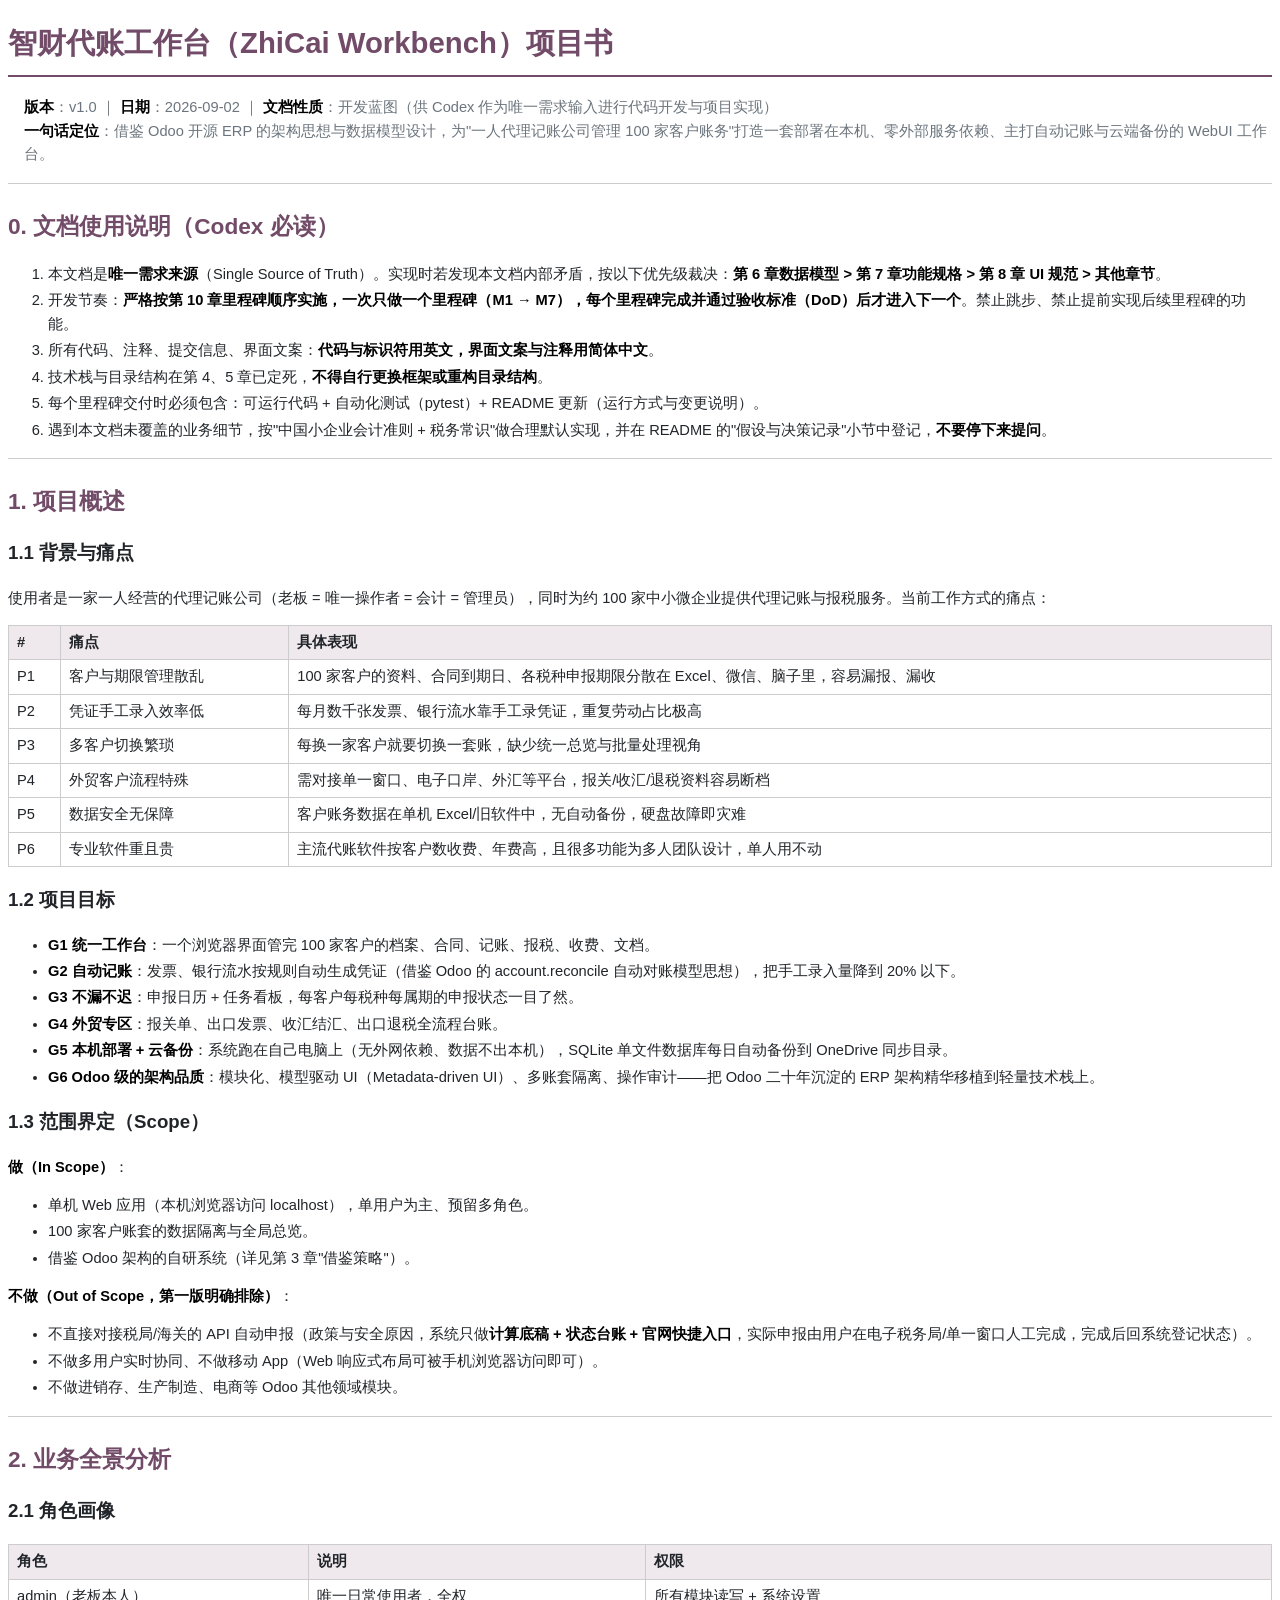
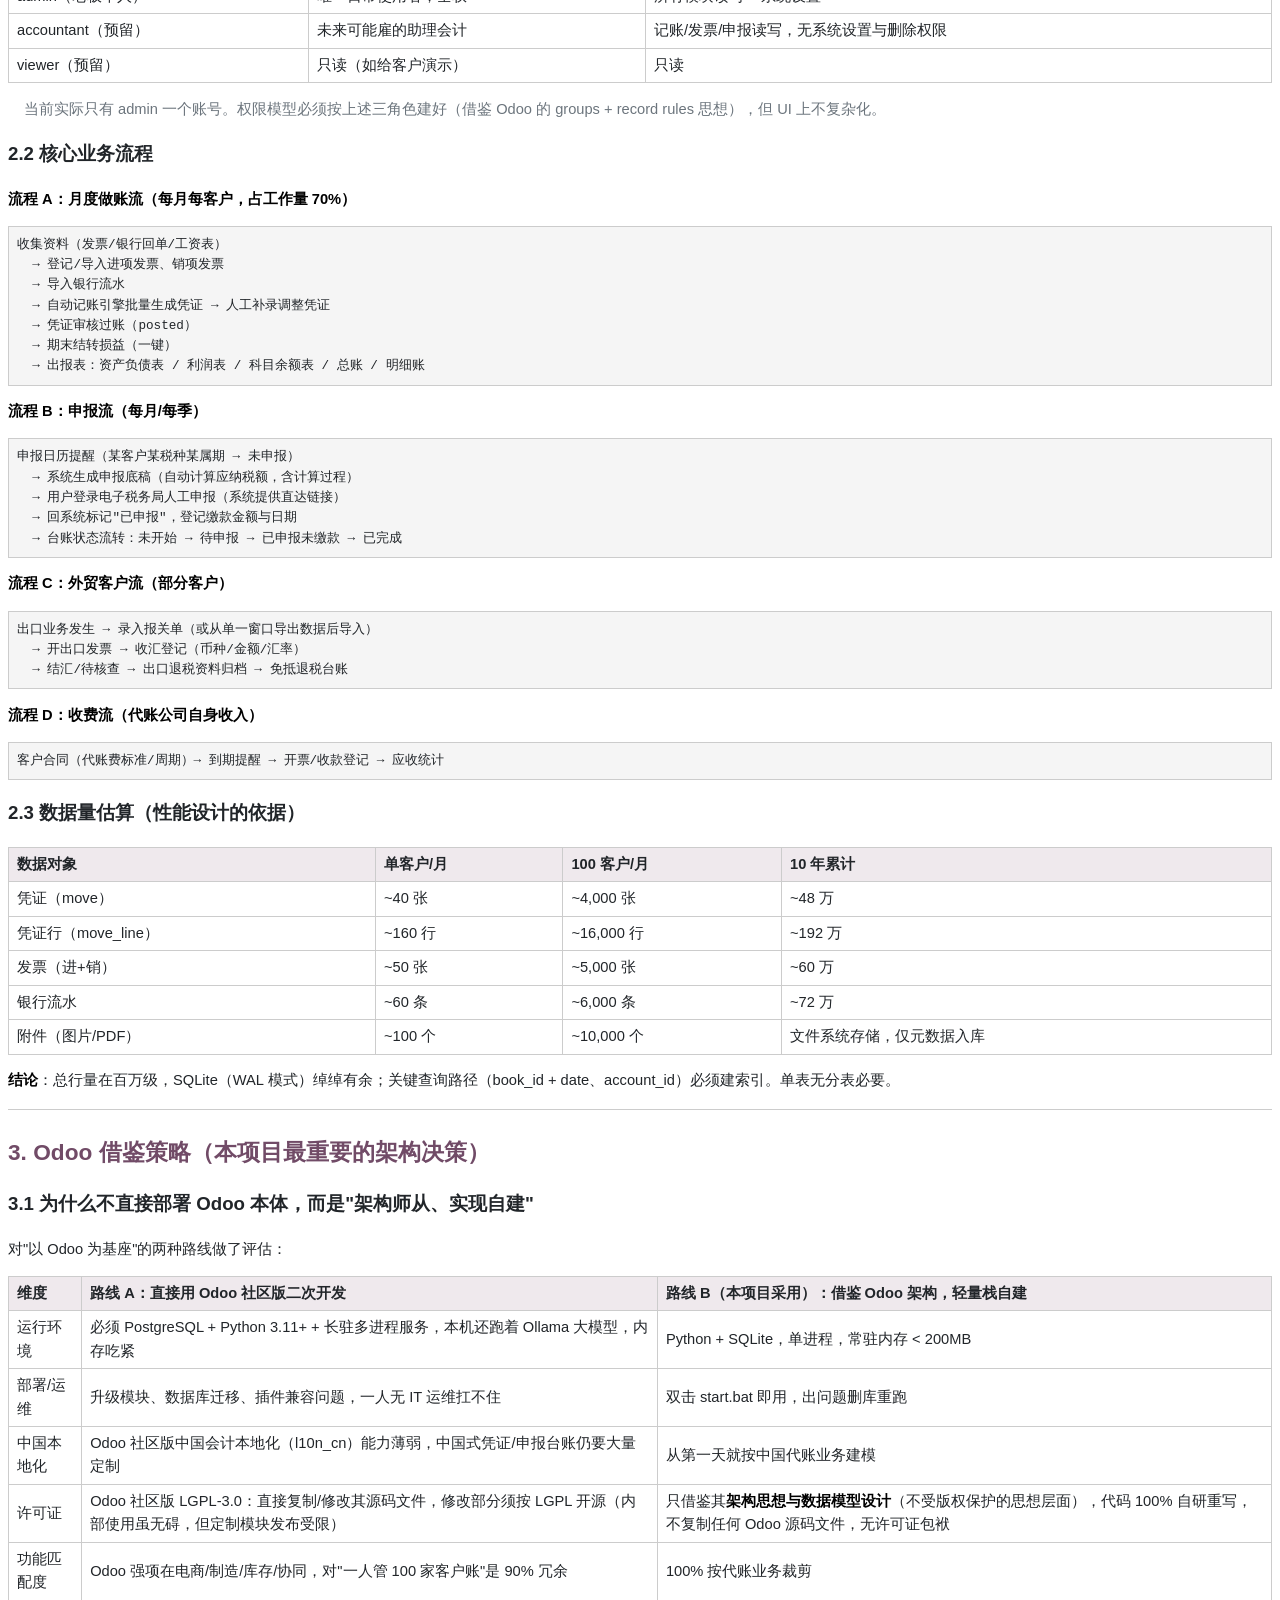
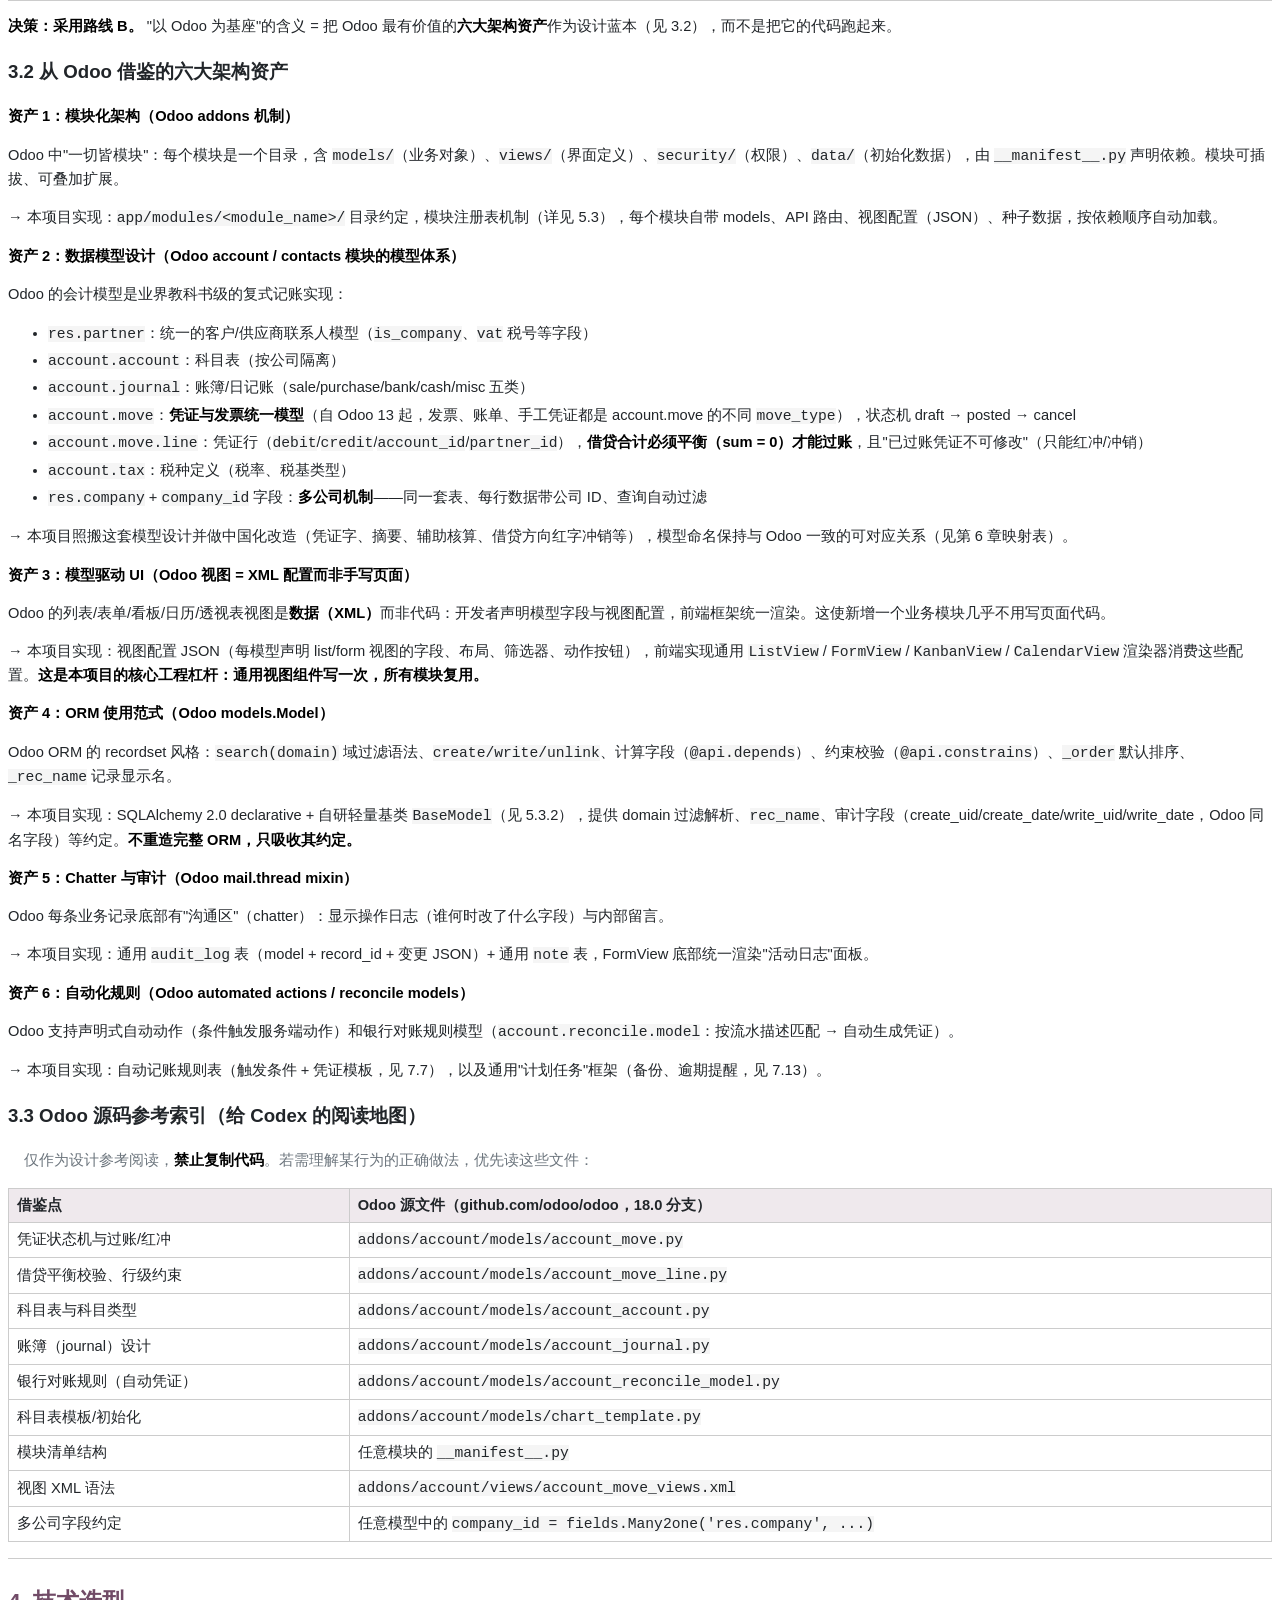
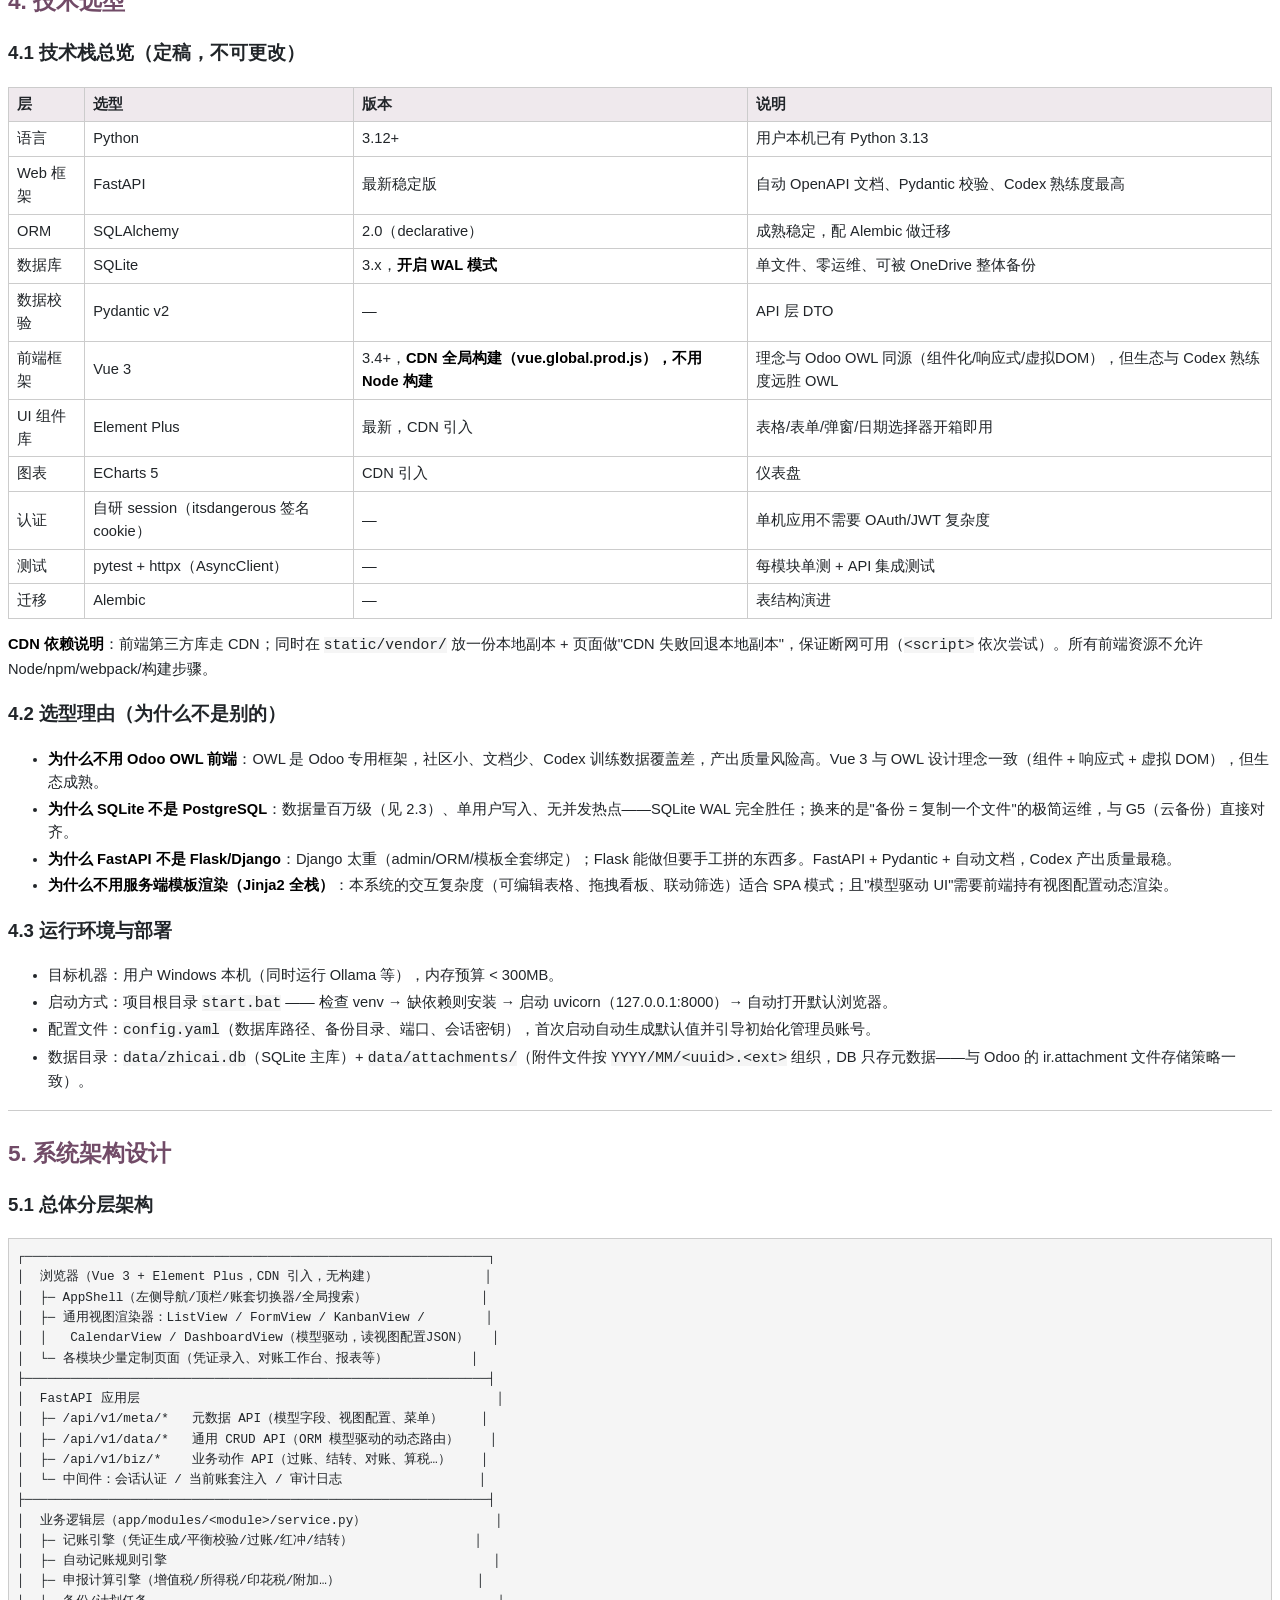
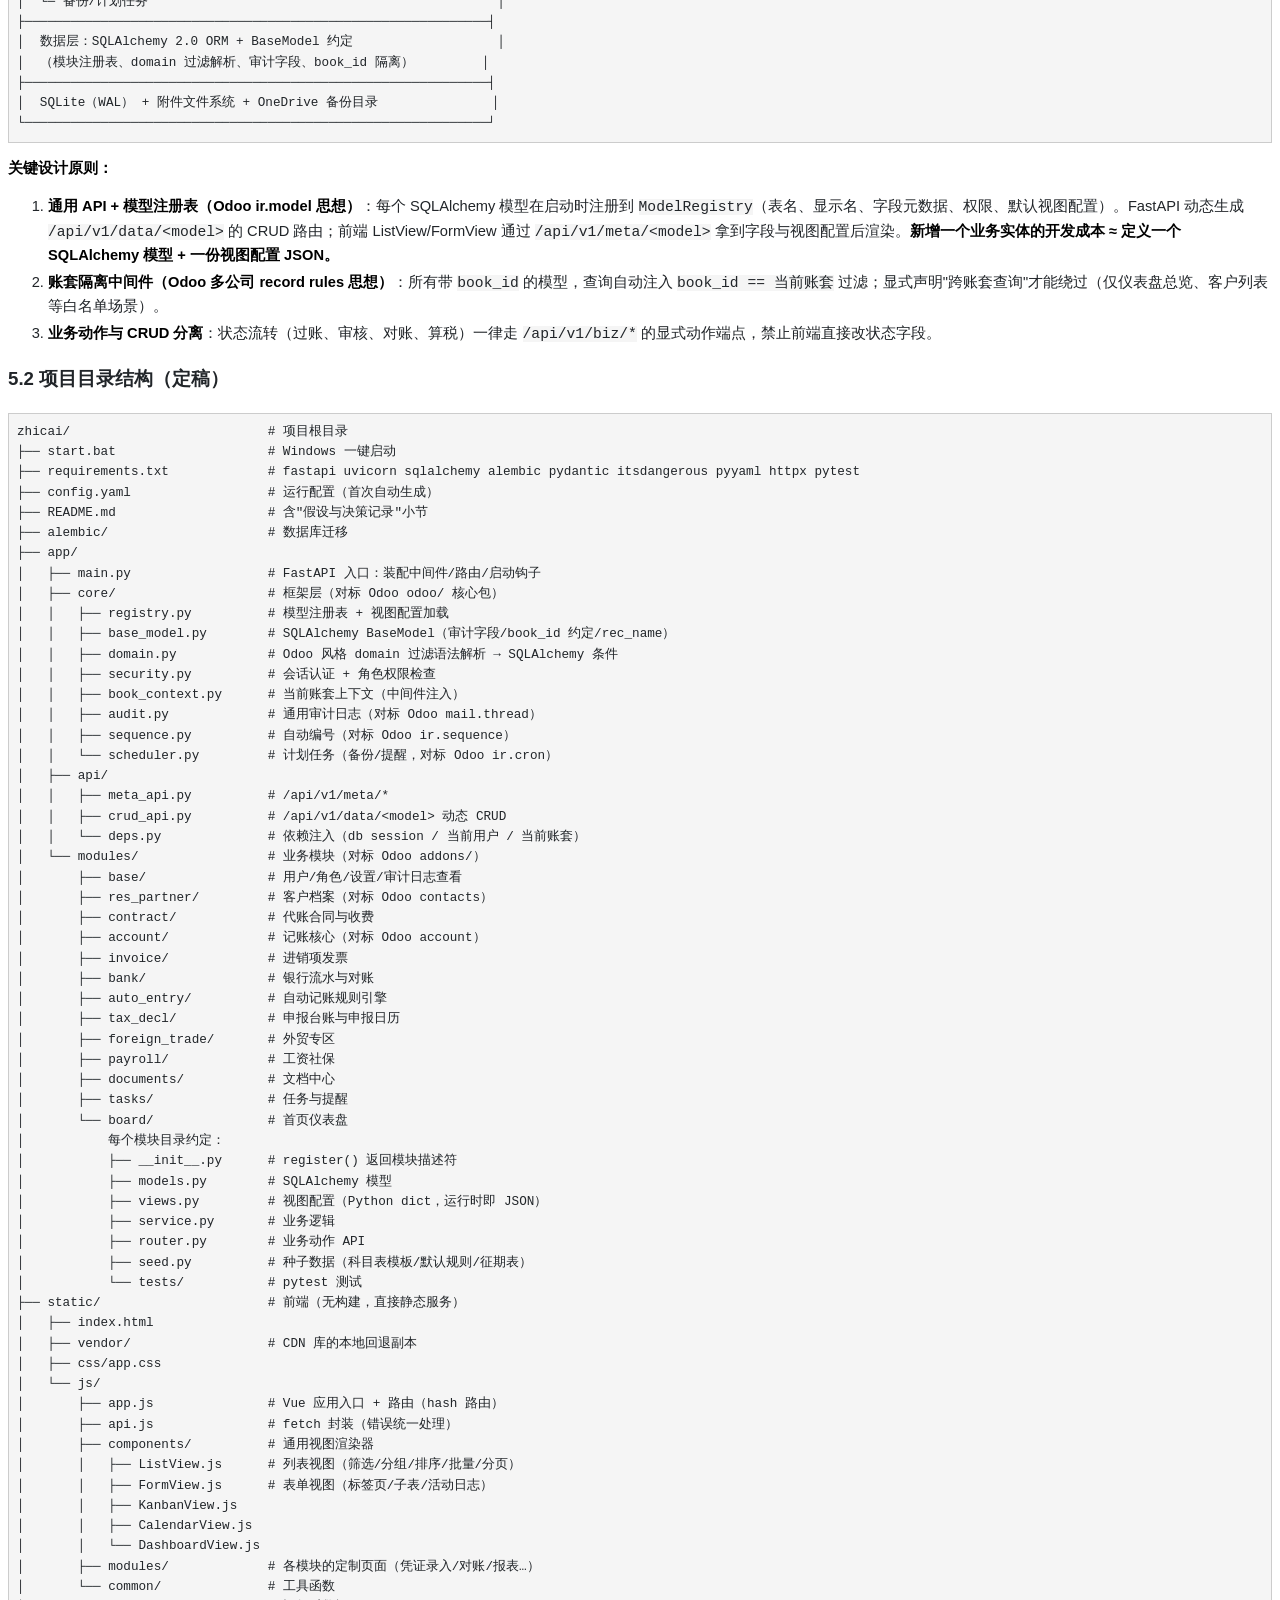
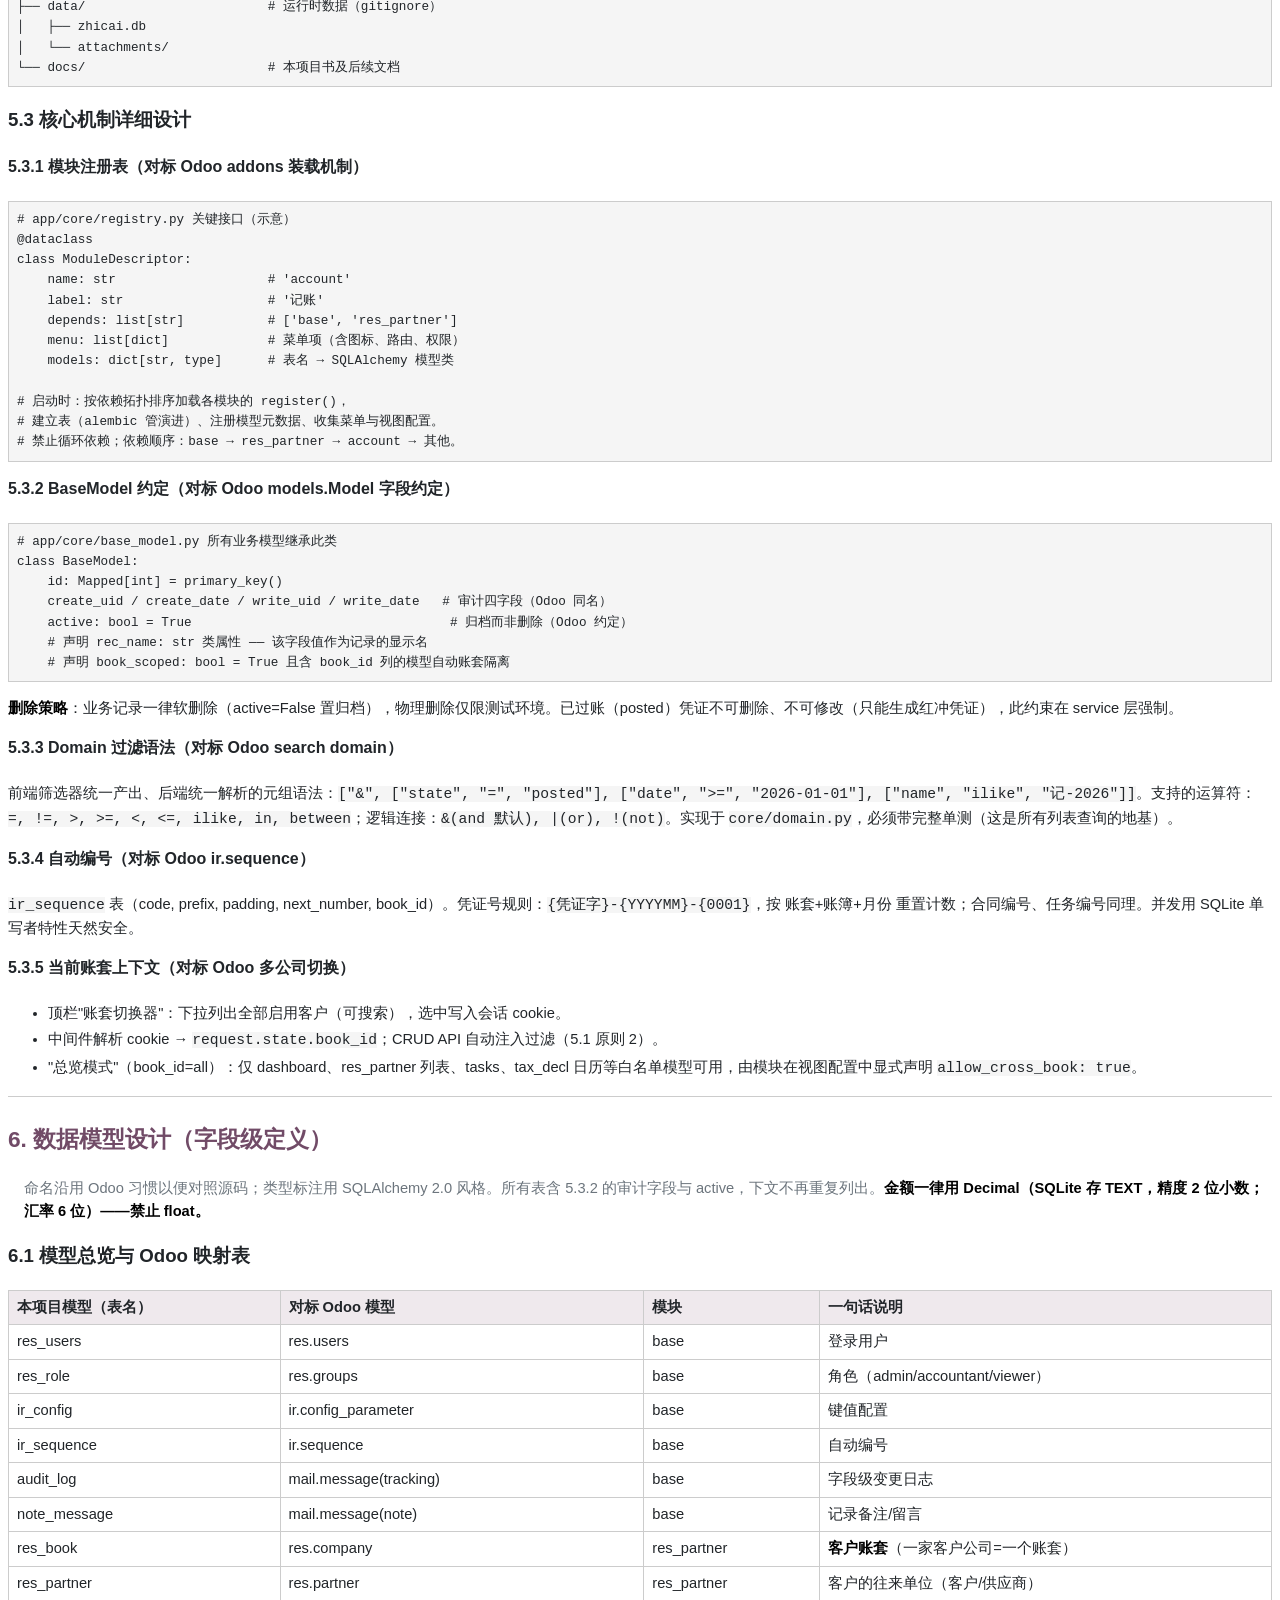
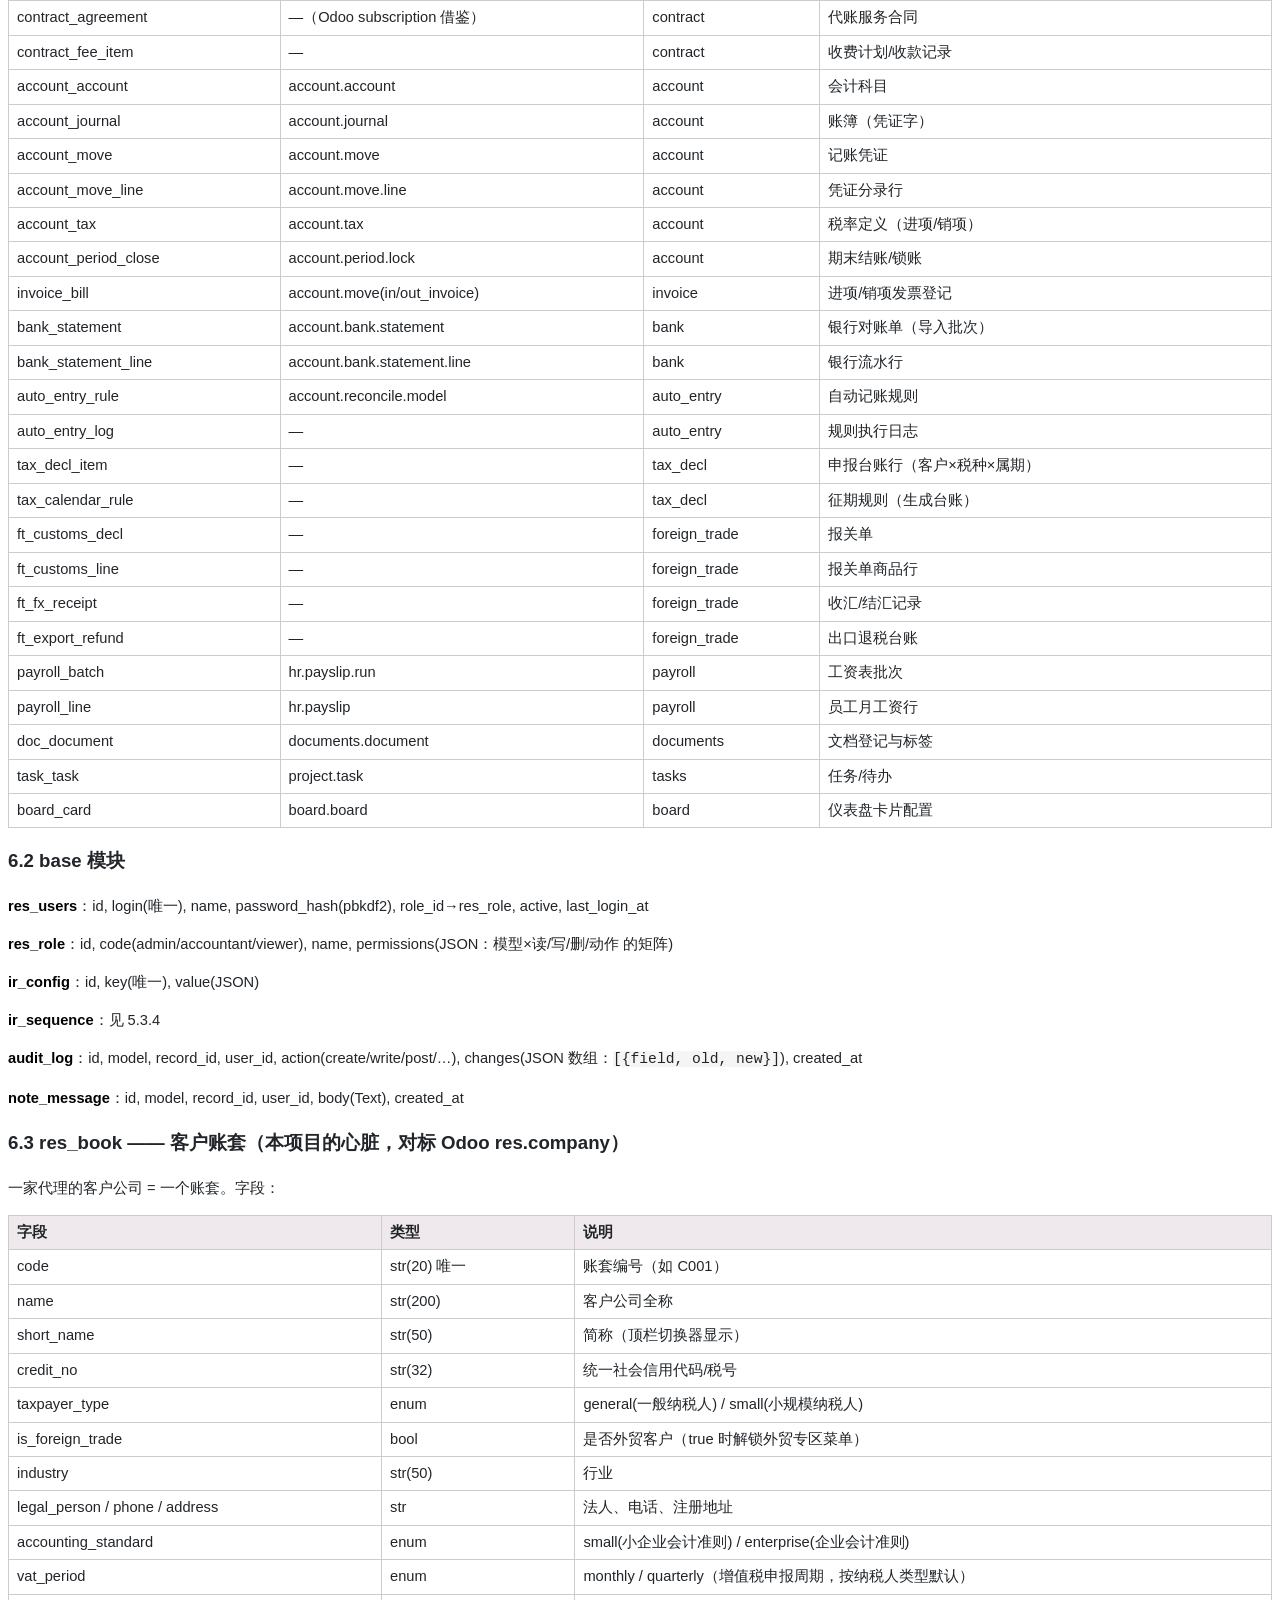
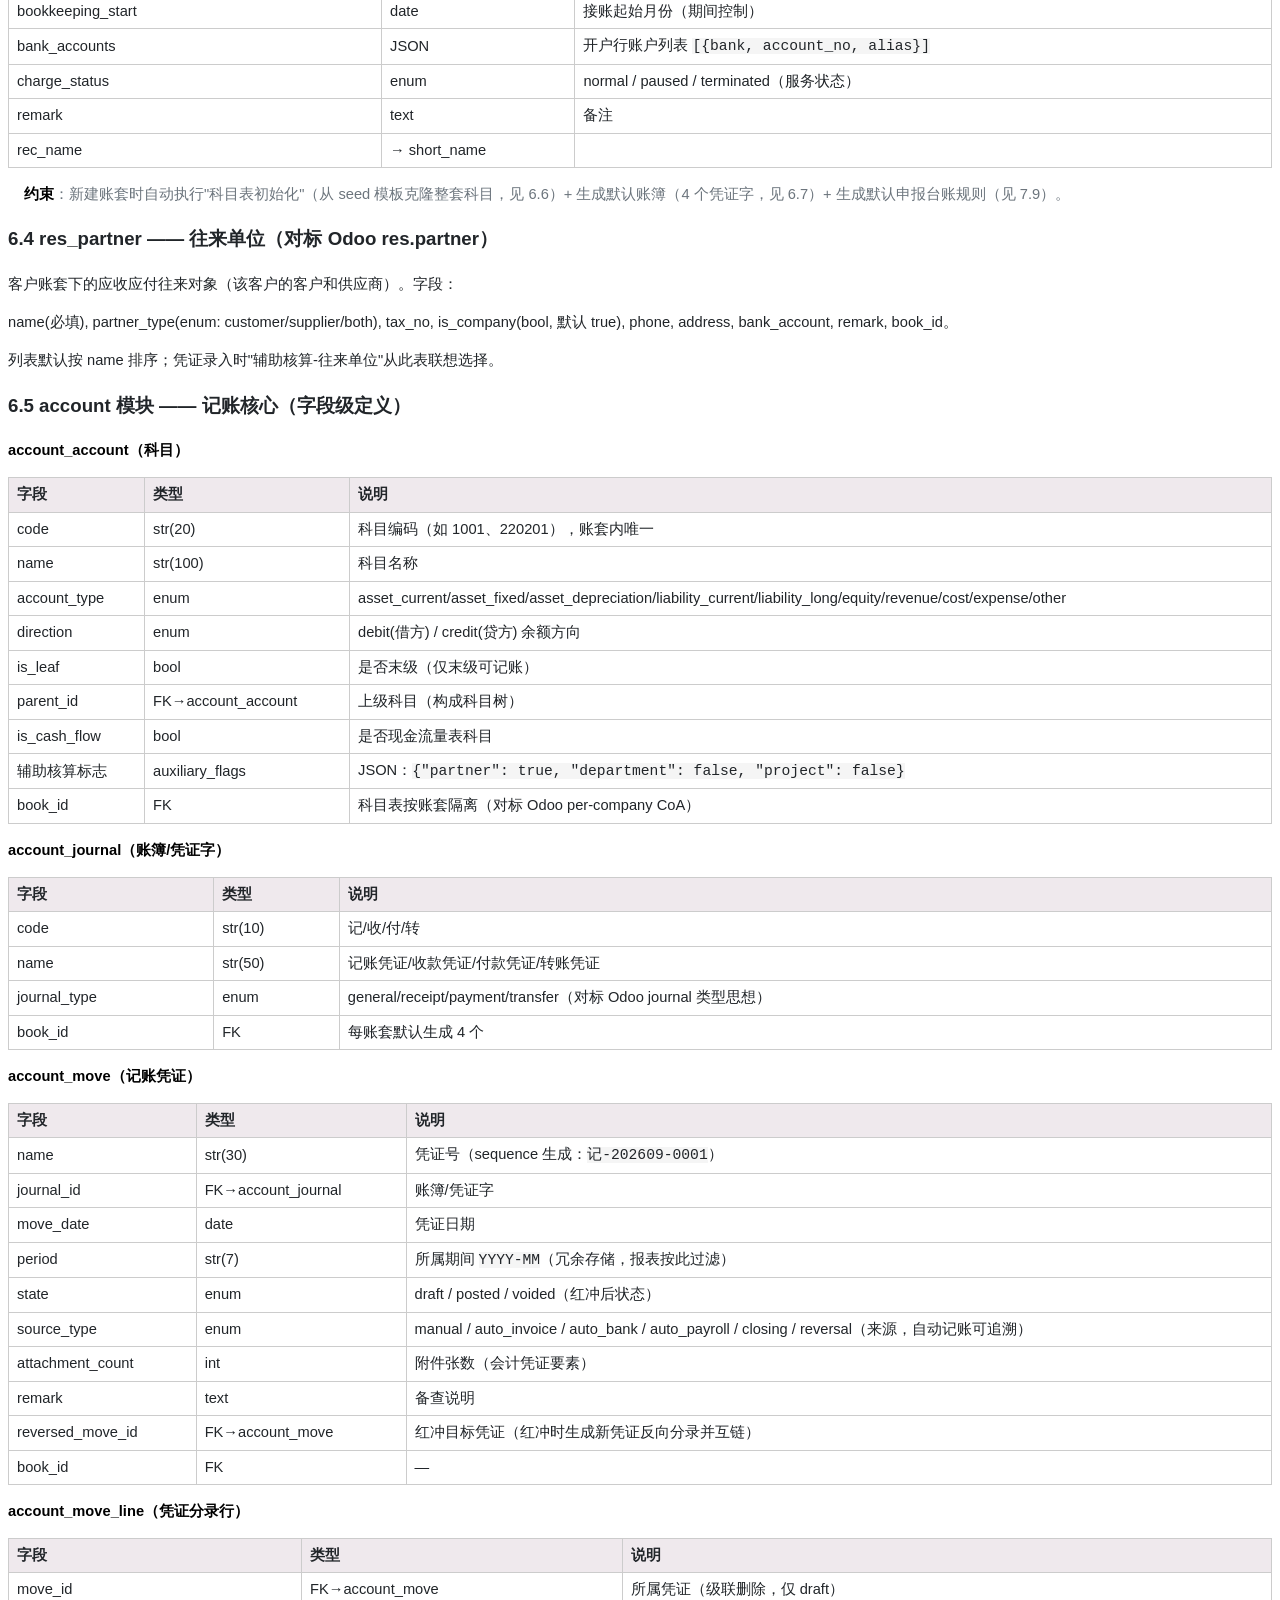
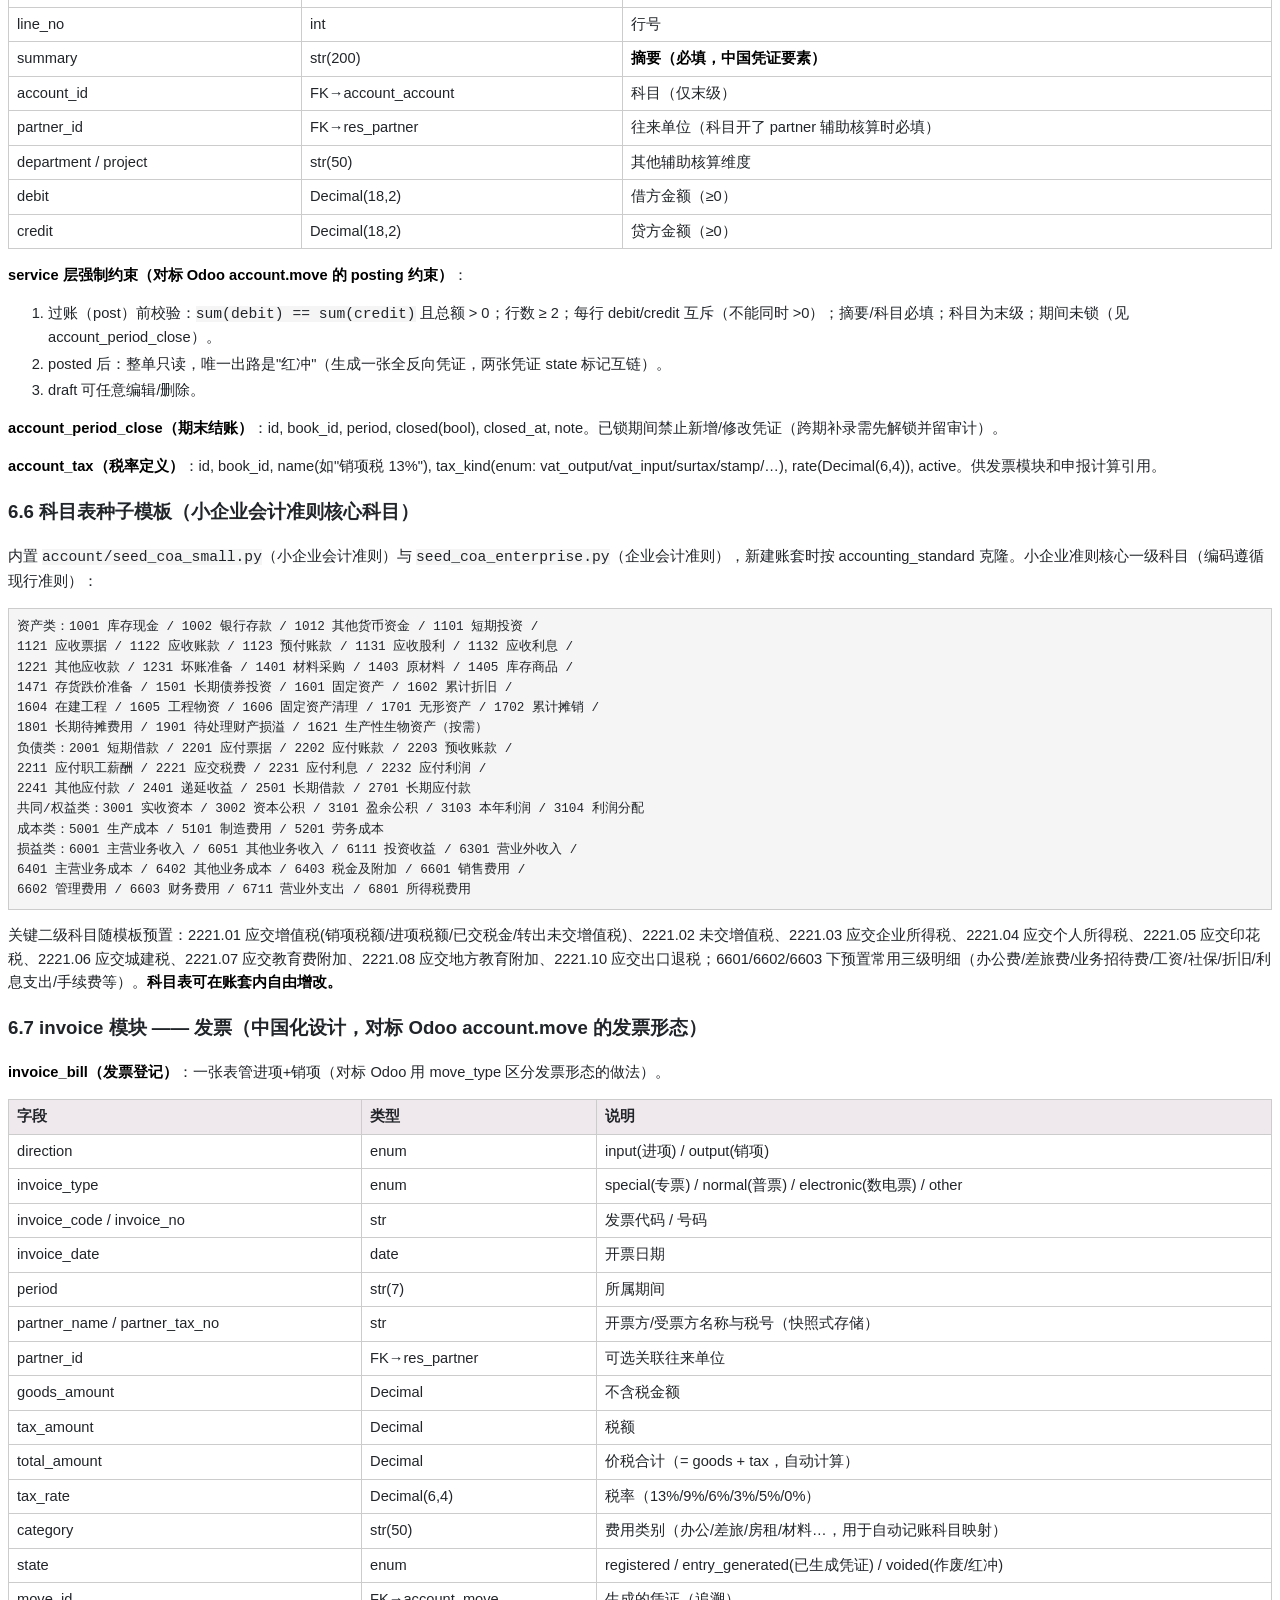
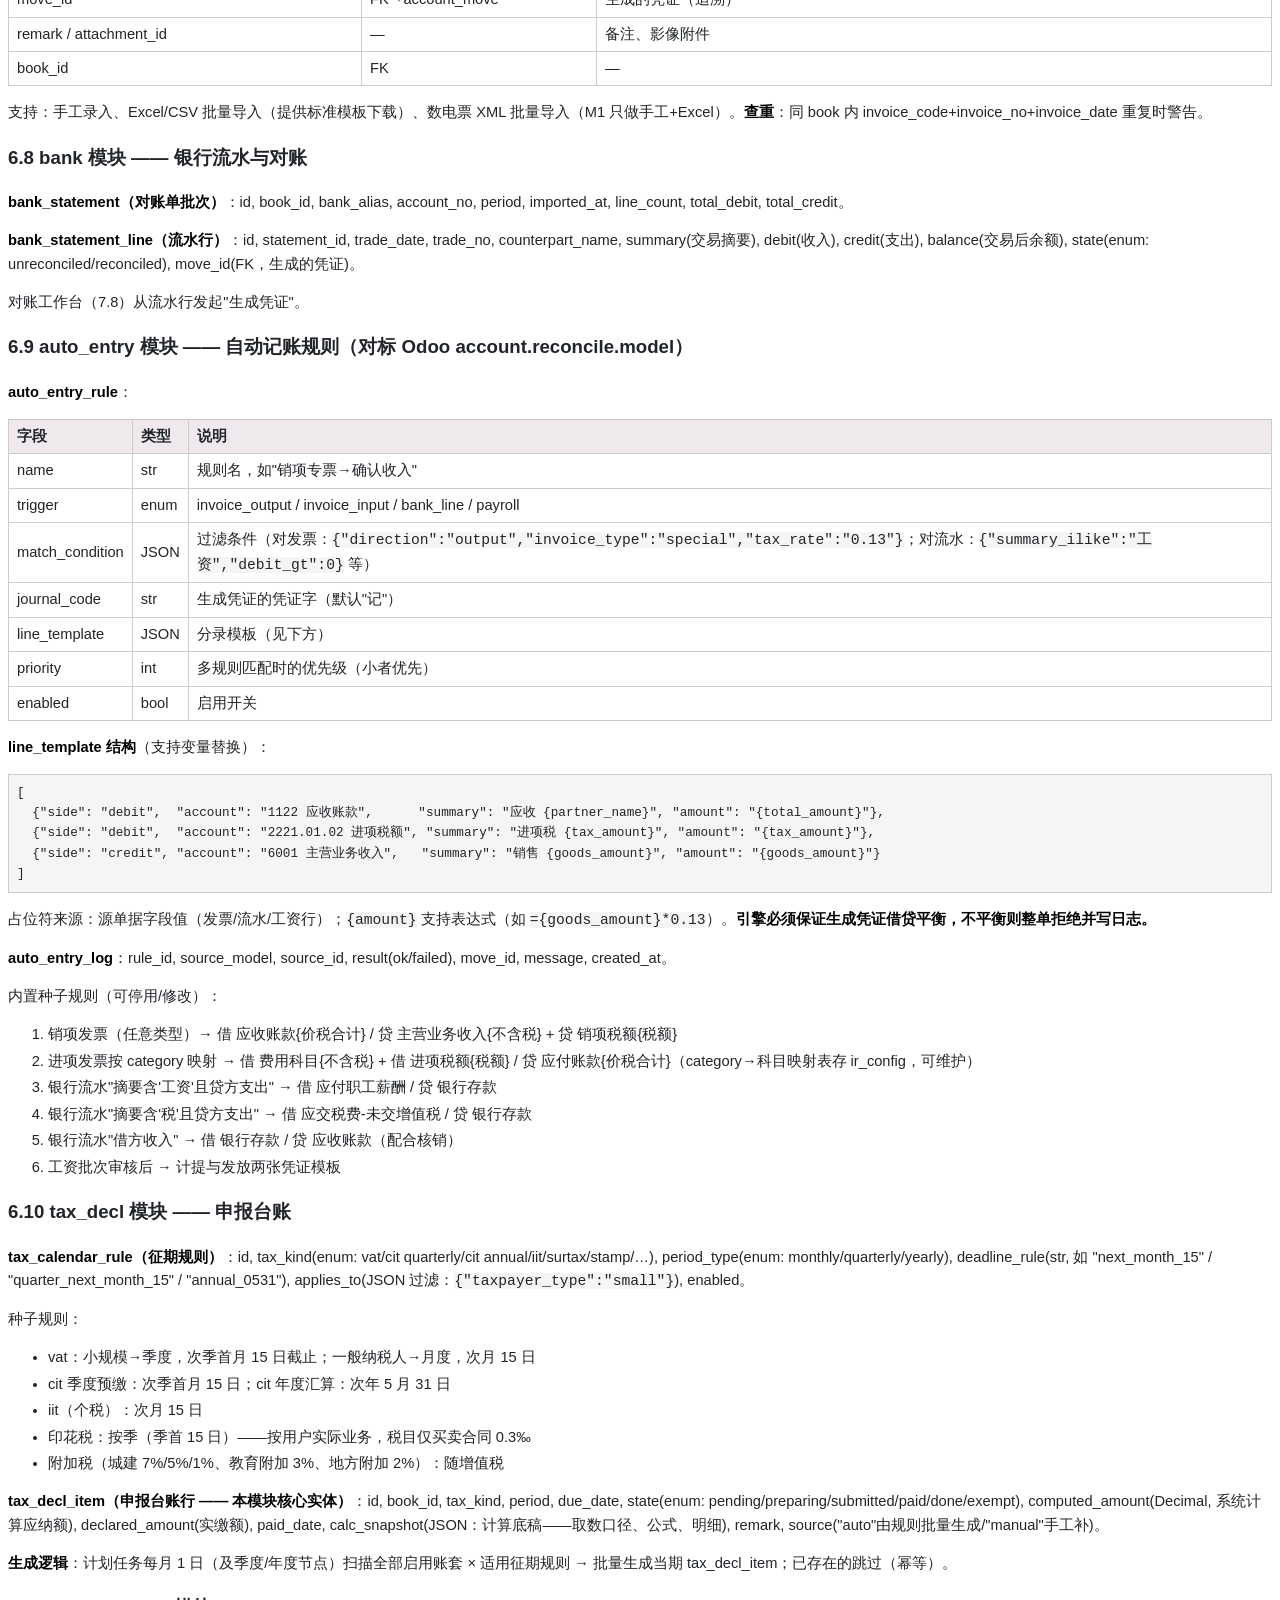
<file: docs/项目书-智财代账工作台.html>
<!DOCTYPE html>
<html lang="zh-CN">
<head><meta charset="utf-8"/><title>智财代账工作台项目书</title>
<style>
:root {
  --font-body: "Microsoft YaHei", "SimSun", sans-serif;
  --font-head: "Microsoft YaHei", "SimHei", sans-serif;
  --color-primary: #714B67;
  --color-text: #212529;
  --color-muted: #6C757D;
  --color-border: #CCCCCC;
  --color-code-bg: #F5F5F5;
}
body { font-family: var(--font-body); font-size: 11pt; color: var(--color-text); line-height: 1.6; }
h1 { font-family: var(--font-head); font-size: 22pt; color: var(--color-primary); border-bottom: 2px solid var(--color-primary); padding-bottom: 8px; }
h2 { font-family: var(--font-head); font-size: 17pt; color: var(--color-primary); margin-top: 24px; }
h3 { font-family: var(--font-head); font-size: 14pt; color: var(--color-text); margin-top: 18px; }
h4 { font-family: var(--font-head); font-size: 12pt; color: var(--color-text); margin-top: 14px; }
table { border-collapse: collapse; width: 100%; margin: 8px 0; }
th { background-color: #EFE9ED; border: 1px solid var(--color-border); padding: 5px 8px; font-weight: bold; text-align: left; }
td { border: 1px solid var(--color-border); padding: 5px 8px; }
code { font-family: Consolas, monospace; background-color: var(--color-code-bg); }
pre { background-color: var(--color-code-bg); border: 1px solid var(--color-border); padding: 8px; font-size: 9.5pt; }
pre code { background-color: transparent; }
blockquote { border-left: 3px solid var(--color-primary); padding-left: 10px; color: var(--color-muted); margin: 8px 0; }
hr { border: none; border-top: 1px solid var(--color-border); margin: 16px 0; }
li { margin: 3px 0; }
li.sub { margin-left: 18pt; color: var(--color-text); }
strong { color: #000000; }
</style>
</head>
<body>
<h1>智财代账工作台（ZhiCai Workbench）项目书</h1>
<p style="color:#6C757D; margin-left:12pt;"><strong>版本</strong>：v1.0 ｜ <strong>日期</strong>：2026-09-02 ｜ <strong>文档性质</strong>：开发蓝图（供 Codex 作为唯一需求输入进行代码开发与项目实现）<br/><strong>一句话定位</strong>：借鉴 Odoo 开源 ERP 的架构思想与数据模型设计，为&quot;一人代理记账公司管理 100 家客户账务&quot;打造一套部署在本机、零外部服务依赖、主打自动记账与云端备份的 WebUI 工作台。</p>
<hr/>
<h2>0. 文档使用说明（Codex 必读）</h2>
<ol><li>本文档是<strong>唯一需求来源</strong>（Single Source of Truth）。实现时若发现本文档内部矛盾，按以下优先级裁决：<strong>第 6 章数据模型 &gt; 第 7 章功能规格 &gt; 第 8 章 UI 规范 &gt; 其他章节</strong>。</li><li>开发节奏：<strong>严格按第 10 章里程碑顺序实施，一次只做一个里程碑（M1 → M7），每个里程碑完成并通过验收标准（DoD）后才进入下一个</strong>。禁止跳步、禁止提前实现后续里程碑的功能。</li><li>所有代码、注释、提交信息、界面文案：<strong>代码与标识符用英文，界面文案与注释用简体中文</strong>。</li><li>技术栈与目录结构在第 4、5 章已定死，<strong>不得自行更换框架或重构目录结构</strong>。</li><li>每个里程碑交付时必须包含：可运行代码 + 自动化测试（pytest）+ README 更新（运行方式与变更说明）。</li><li>遇到本文档未覆盖的业务细节，按&quot;中国小企业会计准则 + 税务常识&quot;做合理默认实现，并在 README 的&quot;假设与决策记录&quot;小节中登记，<strong>不要停下来提问</strong>。</li></ol>
<hr/>
<h2>1. 项目概述</h2>
<h3>1.1 背景与痛点</h3>
<p>使用者是一家一人经营的代理记账公司（老板 = 唯一操作者 = 会计 = 管理员），同时为约 100 家中小微企业提供代理记账与报税服务。当前工作方式的痛点：</p>
<table><tr><th>#</th><th>痛点</th><th>具体表现</th></tr><tr><td>P1</td><td>客户与期限管理散乱</td><td>100 家客户的资料、合同到期日、各税种申报期限分散在 Excel、微信、脑子里，容易漏报、漏收</td></tr><tr><td>P2</td><td>凭证手工录入效率低</td><td>每月数千张发票、银行流水靠手工录凭证，重复劳动占比极高</td></tr><tr><td>P3</td><td>多客户切换繁琐</td><td>每换一家客户就要切换一套账，缺少统一总览与批量处理视角</td></tr><tr><td>P4</td><td>外贸客户流程特殊</td><td>需对接单一窗口、电子口岸、外汇等平台，报关/收汇/退税资料容易断档</td></tr><tr><td>P5</td><td>数据安全无保障</td><td>客户账务数据在单机 Excel/旧软件中，无自动备份，硬盘故障即灾难</td></tr><tr><td>P6</td><td>专业软件重且贵</td><td>主流代账软件按客户数收费、年费高，且很多功能为多人团队设计，单人用不动</td></tr></table>
<h3>1.2 项目目标</h3>
<ul><li><strong>G1 统一工作台</strong>：一个浏览器界面管完 100 家客户的档案、合同、记账、报税、收费、文档。</li><li><strong>G2 自动记账</strong>：发票、银行流水按规则自动生成凭证（借鉴 Odoo 的 account.reconcile 自动对账模型思想），把手工录入量降到 20% 以下。</li><li><strong>G3 不漏不迟</strong>：申报日历 + 任务看板，每客户每税种每属期的申报状态一目了然。</li><li><strong>G4 外贸专区</strong>：报关单、出口发票、收汇结汇、出口退税全流程台账。</li><li><strong>G5 本机部署 + 云备份</strong>：系统跑在自己电脑上（无外网依赖、数据不出本机），SQLite 单文件数据库每日自动备份到 OneDrive 同步目录。</li><li><strong>G6 Odoo 级的架构品质</strong>：模块化、模型驱动 UI（Metadata-driven UI）、多账套隔离、操作审计——把 Odoo 二十年沉淀的 ERP 架构精华移植到轻量技术栈上。</li></ul>
<h3>1.3 范围界定（Scope）</h3>
<p><strong>做（In Scope）</strong>：</p>
<ul><li>单机 Web 应用（本机浏览器访问 localhost），单用户为主、预留多角色。</li><li>100 家客户账套的数据隔离与全局总览。</li><li>借鉴 Odoo 架构的自研系统（详见第 3 章&quot;借鉴策略&quot;）。</li></ul>
<p><strong>不做（Out of Scope，第一版明确排除）</strong>：</p>
<ul><li>不直接对接税局/海关的 API 自动申报（政策与安全原因，系统只做<strong>计算底稿 + 状态台账 + 官网快捷入口</strong>，实际申报由用户在电子税务局/单一窗口人工完成，完成后回系统登记状态）。</li><li>不做多用户实时协同、不做移动 App（Web 响应式布局可被手机浏览器访问即可）。</li><li>不做进销存、生产制造、电商等 Odoo 其他领域模块。</li></ul>
<hr/>
<h2>2. 业务全景分析</h2>
<h3>2.1 角色画像</h3>
<table><tr><th>角色</th><th>说明</th><th>权限</th></tr><tr><td>admin（老板本人）</td><td>唯一日常使用者，全权</td><td>所有模块读写 + 系统设置</td></tr><tr><td>accountant（预留）</td><td>未来可能雇的助理会计</td><td>记账/发票/申报读写，无系统设置与删除权限</td></tr><tr><td>viewer（预留）</td><td>只读（如给客户演示）</td><td>只读</td></tr></table>
<p style="color:#6C757D; margin-left:12pt;">当前实际只有 admin 一个账号。权限模型必须按上述三角色建好（借鉴 Odoo 的 groups + record rules 思想），但 UI 上不复杂化。</p>
<h3>2.2 核心业务流程</h3>
<p><strong>流程 A：月度做账流（每月每客户，占工作量 70%）</strong></p>
<pre><code>收集资料（发票/银行回单/工资表）
  → 登记/导入进项发票、销项发票
  → 导入银行流水
  → 自动记账引擎批量生成凭证 → 人工补录调整凭证
  → 凭证审核过账（posted）
  → 期末结转损益（一键）
  → 出报表：资产负债表 / 利润表 / 科目余额表 / 总账 / 明细账</code></pre>
<p><strong>流程 B：申报流（每月/每季）</strong></p>
<pre><code>申报日历提醒（某客户某税种某属期 → 未申报）
  → 系统生成申报底稿（自动计算应纳税额，含计算过程）
  → 用户登录电子税务局人工申报（系统提供直达链接）
  → 回系统标记&quot;已申报&quot;，登记缴款金额与日期
  → 台账状态流转：未开始 → 待申报 → 已申报未缴款 → 已完成</code></pre>
<p><strong>流程 C：外贸客户流（部分客户）</strong></p>
<pre><code>出口业务发生 → 录入报关单（或从单一窗口导出数据后导入）
  → 开出口发票 → 收汇登记（币种/金额/汇率）
  → 结汇/待核查 → 出口退税资料归档 → 免抵退税台账</code></pre>
<p><strong>流程 D：收费流（代账公司自身收入）</strong></p>
<pre><code>客户合同（代账费标准/周期）→ 到期提醒 → 开票/收款登记 → 应收统计</code></pre>
<h3>2.3 数据量估算（性能设计的依据）</h3>
<table><tr><th>数据对象</th><th>单客户/月</th><th>100 客户/月</th><th>10 年累计</th></tr><tr><td>凭证（move）</td><td>~40 张</td><td>~4,000 张</td><td>~48 万</td></tr><tr><td>凭证行（move_line）</td><td>~160 行</td><td>~16,000 行</td><td>~192 万</td></tr><tr><td>发票（进+销）</td><td>~50 张</td><td>~5,000 张</td><td>~60 万</td></tr><tr><td>银行流水</td><td>~60 条</td><td>~6,000 条</td><td>~72 万</td></tr><tr><td>附件（图片/PDF）</td><td>~100 个</td><td>~10,000 个</td><td>文件系统存储，仅元数据入库</td></tr></table>
<p><strong>结论</strong>：总行量在百万级，SQLite（WAL 模式）绰绰有余；关键查询路径（book_id + date、account_id）必须建索引。单表无分表必要。</p>
<hr/>
<h2>3. Odoo 借鉴策略（本项目最重要的架构决策）</h2>
<h3>3.1 为什么不直接部署 Odoo 本体，而是&quot;架构师从、实现自建&quot;</h3>
<p>对&quot;以 Odoo 为基座&quot;的两种路线做了评估：</p>
<table><tr><th>维度</th><th>路线 A：直接用 Odoo 社区版二次开发</th><th>路线 B（本项目采用）：借鉴 Odoo 架构，轻量栈自建</th></tr><tr><td>运行环境</td><td>必须 PostgreSQL + Python 3.11+ + 长驻多进程服务，本机还跑着 Ollama 大模型，内存吃紧</td><td>Python + SQLite，单进程，常驻内存 &lt; 200MB</td></tr><tr><td>部署/运维</td><td>升级模块、数据库迁移、插件兼容问题，一人无 IT 运维扛不住</td><td>双击 start.bat 即用，出问题删库重跑</td></tr><tr><td>中国本地化</td><td>Odoo 社区版中国会计本地化（l10n_cn）能力薄弱，中国式凭证/申报台账仍要大量定制</td><td>从第一天就按中国代账业务建模</td></tr><tr><td>许可证</td><td>Odoo 社区版 LGPL-3.0：直接复制/修改其源码文件，修改部分须按 LGPL 开源（内部使用虽无碍，但定制模块发布受限）</td><td>只借鉴其<strong>架构思想与数据模型设计</strong>（不受版权保护的思想层面），代码 100% 自研重写，不复制任何 Odoo 源码文件，无许可证包袱</td></tr><tr><td>功能匹配度</td><td>Odoo 强项在电商/制造/库存/协同，对&quot;一人管 100 家客户账&quot;是 90% 冗余</td><td>100% 按代账业务裁剪</td></tr></table>
<p><strong>决策：采用路线 B。</strong> &quot;以 Odoo 为基座&quot;的含义 = 把 Odoo 最有价值的<strong>六大架构资产</strong>作为设计蓝本（见 3.2），而不是把它的代码跑起来。</p>
<h3>3.2 从 Odoo 借鉴的六大架构资产</h3>
<p><strong>资产 1：模块化架构（Odoo addons 机制）</strong></p>
<p>Odoo 中&quot;一切皆模块&quot;：每个模块是一个目录，含 <code>models/</code>（业务对象）、<code>views/</code>（界面定义）、<code>security/</code>（权限）、<code>data/</code>（初始化数据），由 <code>__manifest__.py</code> 声明依赖。模块可插拔、可叠加扩展。</p>
<p>→ 本项目实现：<code>app/modules/&lt;module_name&gt;/</code> 目录约定，模块注册表机制（详见 5.3），每个模块自带 models、API 路由、视图配置（JSON）、种子数据，按依赖顺序自动加载。</p>
<p><strong>资产 2：数据模型设计（Odoo account / contacts 模块的模型体系）</strong></p>
<p>Odoo 的会计模型是业界教科书级的复式记账实现：</p>
<ul><li><code>res.partner</code>：统一的客户/供应商联系人模型（<code>is_company</code>、<code>vat</code> 税号等字段）</li><li><code>account.account</code>：科目表（按公司隔离）</li><li><code>account.journal</code>：账簿/日记账（sale/purchase/bank/cash/misc 五类）</li><li><code>account.move</code>：<strong>凭证与发票统一模型</strong>（自 Odoo 13 起，发票、账单、手工凭证都是 account.move 的不同 <code>move_type</code>），状态机 draft → posted → cancel</li><li><code>account.move.line</code>：凭证行（<code>debit</code>/<code>credit</code>/<code>account_id</code>/<code>partner_id</code>），<strong>借贷合计必须平衡（sum = 0）才能过账</strong>，且&quot;已过账凭证不可修改&quot;（只能红冲/冲销）</li><li><code>account.tax</code>：税种定义（税率、税基类型）</li><li><code>res.company</code> + <code>company_id</code> 字段：<strong>多公司机制</strong>——同一套表、每行数据带公司 ID、查询自动过滤</li></ul>
<p>→ 本项目照搬这套模型设计并做中国化改造（凭证字、摘要、辅助核算、借贷方向红字冲销等），模型命名保持与 Odoo 一致的可对应关系（见第 6 章映射表）。</p>
<p><strong>资产 3：模型驱动 UI（Odoo 视图 = XML 配置而非手写页面）</strong></p>
<p>Odoo 的列表/表单/看板/日历/透视表视图是<strong>数据（XML）</strong>而非代码：开发者声明模型字段与视图配置，前端框架统一渲染。这使新增一个业务模块几乎不用写页面代码。</p>
<p>→ 本项目实现：视图配置 JSON（每模型声明 list/form 视图的字段、布局、筛选器、动作按钮），前端实现通用 <code>ListView</code> / <code>FormView</code> / <code>KanbanView</code> / <code>CalendarView</code> 渲染器消费这些配置。<strong>这是本项目的核心工程杠杆：通用视图组件写一次，所有模块复用。</strong></p>
<p><strong>资产 4：ORM 使用范式（Odoo models.Model）</strong></p>
<p>Odoo ORM 的 recordset 风格：<code>search(domain)</code> 域过滤语法、<code>create/write/unlink</code>、计算字段（<code>@api.depends</code>）、约束校验（<code>@api.constrains</code>）、<code>_order</code> 默认排序、<code>_rec_name</code> 记录显示名。</p>
<p>→ 本项目实现：SQLAlchemy 2.0 declarative + 自研轻量基类 <code>BaseModel</code>（见 5.3.2），提供 domain 过滤解析、<code>rec_name</code>、审计字段（create_uid/create_date/write_uid/write_date，Odoo 同名字段）等约定。<strong>不重造完整 ORM，只吸收其约定。</strong></p>
<p><strong>资产 5：Chatter 与审计（Odoo mail.thread mixin）</strong></p>
<p>Odoo 每条业务记录底部有&quot;沟通区&quot;（chatter）：显示操作日志（谁何时改了什么字段）与内部留言。</p>
<p>→ 本项目实现：通用 <code>audit_log</code> 表（model + record_id + 变更 JSON）+ 通用 <code>note</code> 表，FormView 底部统一渲染&quot;活动日志&quot;面板。</p>
<p><strong>资产 6：自动化规则（Odoo automated actions / reconcile models）</strong></p>
<p>Odoo 支持声明式自动动作（条件触发服务端动作）和银行对账规则模型（<code>account.reconcile.model</code>：按流水描述匹配 → 自动生成凭证）。</p>
<p>→ 本项目实现：自动记账规则表（触发条件 + 凭证模板，见 7.7），以及通用&quot;计划任务&quot;框架（备份、逾期提醒，见 7.13）。</p>
<h3>3.3 Odoo 源码参考索引（给 Codex 的阅读地图）</h3>
<p style="color:#6C757D; margin-left:12pt;">仅作为设计参考阅读，<strong>禁止复制代码</strong>。若需理解某行为的正确做法，优先读这些文件：</p>
<table><tr><th>借鉴点</th><th>Odoo 源文件（github.com/odoo/odoo，18.0 分支）</th></tr><tr><td>凭证状态机与过账/红冲</td><td><code>addons/account/models/account_move.py</code></td></tr><tr><td>借贷平衡校验、行级约束</td><td><code>addons/account/models/account_move_line.py</code></td></tr><tr><td>科目表与科目类型</td><td><code>addons/account/models/account_account.py</code></td></tr><tr><td>账簿（journal）设计</td><td><code>addons/account/models/account_journal.py</code></td></tr><tr><td>银行对账规则（自动凭证）</td><td><code>addons/account/models/account_reconcile_model.py</code></td></tr><tr><td>科目表模板/初始化</td><td><code>addons/account/models/chart_template.py</code></td></tr><tr><td>模块清单结构</td><td>任意模块的 <code>__manifest__.py</code></td></tr><tr><td>视图 XML 语法</td><td><code>addons/account/views/account_move_views.xml</code></td></tr><tr><td>多公司字段约定</td><td>任意模型中的 <code>company_id = fields.Many2one(&#x27;res.company&#x27;, ...)</code></td></tr></table>
<hr/>
<h2>4. 技术选型</h2>
<h3>4.1 技术栈总览（定稿，不可更改）</h3>
<table><tr><th>层</th><th>选型</th><th>版本</th><th>说明</th></tr><tr><td>语言</td><td>Python</td><td>3.12+</td><td>用户本机已有 Python 3.13</td></tr><tr><td>Web 框架</td><td>FastAPI</td><td>最新稳定版</td><td>自动 OpenAPI 文档、Pydantic 校验、Codex 熟练度最高</td></tr><tr><td>ORM</td><td>SQLAlchemy</td><td>2.0（declarative）</td><td>成熟稳定，配 Alembic 做迁移</td></tr><tr><td>数据库</td><td>SQLite</td><td>3.x，<strong>开启 WAL 模式</strong></td><td>单文件、零运维、可被 OneDrive 整体备份</td></tr><tr><td>数据校验</td><td>Pydantic v2</td><td>—</td><td>API 层 DTO</td></tr><tr><td>前端框架</td><td>Vue 3</td><td>3.4+，<strong>CDN 全局构建（vue.global.prod.js），不用 Node 构建</strong></td><td>理念与 Odoo OWL 同源（组件化/响应式/虚拟DOM），但生态与 Codex 熟练度远胜 OWL</td></tr><tr><td>UI 组件库</td><td>Element Plus</td><td>最新，CDN 引入</td><td>表格/表单/弹窗/日期选择器开箱即用</td></tr><tr><td>图表</td><td>ECharts 5</td><td>CDN 引入</td><td>仪表盘</td></tr><tr><td>认证</td><td>自研 session（itsdangerous 签名 cookie）</td><td>—</td><td>单机应用不需要 OAuth/JWT 复杂度</td></tr><tr><td>测试</td><td>pytest + httpx（AsyncClient）</td><td>—</td><td>每模块单测 + API 集成测试</td></tr><tr><td>迁移</td><td>Alembic</td><td>—</td><td>表结构演进</td></tr></table>
<p><strong>CDN 依赖说明</strong>：前端第三方库走 CDN；同时在 <code>static/vendor/</code> 放一份本地副本 + 页面做&quot;CDN 失败回退本地副本&quot;，保证断网可用（<code>&lt;script&gt;</code> 依次尝试）。所有前端资源不允许 Node/npm/webpack/构建步骤。</p>
<h3>4.2 选型理由（为什么不是别的）</h3>
<ul><li><strong>为什么不用 Odoo OWL 前端</strong>：OWL 是 Odoo 专用框架，社区小、文档少、Codex 训练数据覆盖差，产出质量风险高。Vue 3 与 OWL 设计理念一致（组件 + 响应式 + 虚拟 DOM），但生态成熟。</li><li><strong>为什么 SQLite 不是 PostgreSQL</strong>：数据量百万级（见 2.3）、单用户写入、无并发热点——SQLite WAL 完全胜任；换来的是&quot;备份 = 复制一个文件&quot;的极简运维，与 G5（云备份）直接对齐。</li><li><strong>为什么 FastAPI 不是 Flask/Django</strong>：Django 太重（admin/ORM/模板全套绑定）；Flask 能做但要手工拼的东西多。FastAPI + Pydantic + 自动文档，Codex 产出质量最稳。</li><li><strong>为什么不用服务端模板渲染（Jinja2 全栈）</strong>：本系统的交互复杂度（可编辑表格、拖拽看板、联动筛选）适合 SPA 模式；且&quot;模型驱动 UI&quot;需要前端持有视图配置动态渲染。</li></ul>
<h3>4.3 运行环境与部署</h3>
<ul><li>目标机器：用户 Windows 本机（同时运行 Ollama 等），内存预算 &lt; 300MB。</li><li>启动方式：项目根目录 <code>start.bat</code> —— 检查 venv → 缺依赖则安装 → 启动 uvicorn（127.0.0.1:8000）→ 自动打开默认浏览器。</li><li>配置文件：<code>config.yaml</code>（数据库路径、备份目录、端口、会话密钥），首次启动自动生成默认值并引导初始化管理员账号。</li><li>数据目录：<code>data/zhicai.db</code>（SQLite 主库）+ <code>data/attachments/</code>（附件文件按 <code>YYYY/MM/&lt;uuid&gt;.&lt;ext&gt;</code> 组织，DB 只存元数据——与 Odoo 的 ir.attachment 文件存储策略一致）。</li></ul>
<hr/>
<h2>5. 系统架构设计</h2>
<h3>5.1 总体分层架构</h3>
<pre><code>┌─────────────────────────────────────────────────────────────┐
│  浏览器（Vue 3 + Element Plus，CDN 引入，无构建）              │
│  ├─ AppShell（左侧导航/顶栏/账套切换器/全局搜索）               │
│  ├─ 通用视图渲染器：ListView / FormView / KanbanView /        │
│  │   CalendarView / DashboardView（模型驱动，读视图配置JSON）   │
│  └─ 各模块少量定制页面（凭证录入、对账工作台、报表等）           │
├─────────────────────────────────────────────────────────────┤
│  FastAPI 应用层                                               │
│  ├─ /api/v1/meta/*   元数据 API（模型字段、视图配置、菜单）     │
│  ├─ /api/v1/data/*   通用 CRUD API（ORM 模型驱动的动态路由）    │
│  ├─ /api/v1/biz/*    业务动作 API（过账、结转、对账、算税…）    │
│  └─ 中间件：会话认证 / 当前账套注入 / 审计日志                  │
├─────────────────────────────────────────────────────────────┤
│  业务逻辑层（app/modules/&lt;module&gt;/service.py）                 │
│  ├─ 记账引擎（凭证生成/平衡校验/过账/红冲/结转）                │
│  ├─ 自动记账规则引擎                                           │
│  ├─ 申报计算引擎（增值税/所得税/印花税/附加…）                  │
│  └─ 备份/计划任务                                              │
├─────────────────────────────────────────────────────────────┤
│  数据层：SQLAlchemy 2.0 ORM + BaseModel 约定                   │
│  （模块注册表、domain 过滤解析、审计字段、book_id 隔离）         │
├─────────────────────────────────────────────────────────────┤
│  SQLite（WAL） + 附件文件系统 + OneDrive 备份目录               │
└─────────────────────────────────────────────────────────────┘</code></pre>
<p><strong>关键设计原则：</strong></p>
<ol><li><strong>通用 API + 模型注册表（Odoo ir.model 思想）</strong>：每个 SQLAlchemy 模型在启动时注册到 <code>ModelRegistry</code>（表名、显示名、字段元数据、权限、默认视图配置）。FastAPI 动态生成 <code>/api/v1/data/&lt;model&gt;</code> 的 CRUD 路由；前端 ListView/FormView 通过 <code>/api/v1/meta/&lt;model&gt;</code> 拿到字段与视图配置后渲染。<strong>新增一个业务实体的开发成本 ≈ 定义一个 SQLAlchemy 模型 + 一份视图配置 JSON。</strong></li><li><strong>账套隔离中间件（Odoo 多公司 record rules 思想）</strong>：所有带 <code>book_id</code> 的模型，查询自动注入 <code>book_id == 当前账套</code> 过滤；显式声明&quot;跨账套查询&quot;才能绕过（仅仪表盘总览、客户列表等白名单场景）。</li><li><strong>业务动作与 CRUD 分离</strong>：状态流转（过账、审核、对账、算税）一律走 <code>/api/v1/biz/*</code> 的显式动作端点，禁止前端直接改状态字段。</li></ol>
<h3>5.2 项目目录结构（定稿）</h3>
<pre><code>zhicai/                          # 项目根目录
├── start.bat                    # Windows 一键启动
├── requirements.txt             # fastapi uvicorn sqlalchemy alembic pydantic itsdangerous pyyaml httpx pytest
├── config.yaml                  # 运行配置（首次自动生成）
├── README.md                    # 含&quot;假设与决策记录&quot;小节
├── alembic/                     # 数据库迁移
├── app/
│   ├── main.py                  # FastAPI 入口：装配中间件/路由/启动钩子
│   ├── core/                    # 框架层（对标 Odoo odoo/ 核心包）
│   │   ├── registry.py          # 模型注册表 + 视图配置加载
│   │   ├── base_model.py        # SQLAlchemy BaseModel（审计字段/book_id 约定/rec_name）
│   │   ├── domain.py            # Odoo 风格 domain 过滤语法解析 → SQLAlchemy 条件
│   │   ├── security.py          # 会话认证 + 角色权限检查
│   │   ├── book_context.py      # 当前账套上下文（中间件注入）
│   │   ├── audit.py             # 通用审计日志（对标 Odoo mail.thread）
│   │   ├── sequence.py          # 自动编号（对标 Odoo ir.sequence）
│   │   └── scheduler.py         # 计划任务（备份/提醒，对标 Odoo ir.cron）
│   ├── api/
│   │   ├── meta_api.py          # /api/v1/meta/*
│   │   ├── crud_api.py          # /api/v1/data/&lt;model&gt; 动态 CRUD
│   │   └── deps.py              # 依赖注入（db session / 当前用户 / 当前账套）
│   └── modules/                 # 业务模块（对标 Odoo addons/）
│       ├── base/                # 用户/角色/设置/审计日志查看
│       ├── res_partner/         # 客户档案（对标 Odoo contacts）
│       ├── contract/            # 代账合同与收费
│       ├── account/             # 记账核心（对标 Odoo account）
│       ├── invoice/             # 进销项发票
│       ├── bank/                # 银行流水与对账
│       ├── auto_entry/          # 自动记账规则引擎
│       ├── tax_decl/            # 申报台账与申报日历
│       ├── foreign_trade/       # 外贸专区
│       ├── payroll/             # 工资社保
│       ├── documents/           # 文档中心
│       ├── tasks/               # 任务与提醒
│       └── board/               # 首页仪表盘
│           每个模块目录约定：
│           ├── __init__.py      # register() 返回模块描述符
│           ├── models.py        # SQLAlchemy 模型
│           ├── views.py         # 视图配置（Python dict，运行时即 JSON）
│           ├── service.py       # 业务逻辑
│           ├── router.py        # 业务动作 API
│           ├── seed.py          # 种子数据（科目表模板/默认规则/征期表）
│           └── tests/           # pytest 测试
├── static/                      # 前端（无构建，直接静态服务）
│   ├── index.html
│   ├── vendor/                  # CDN 库的本地回退副本
│   ├── css/app.css
│   └── js/
│       ├── app.js               # Vue 应用入口 + 路由（hash 路由）
│       ├── api.js               # fetch 封装（错误统一处理）
│       ├── components/          # 通用视图渲染器
│       │   ├── ListView.js      # 列表视图（筛选/分组/排序/批量/分页）
│       │   ├── FormView.js      # 表单视图（标签页/子表/活动日志）
│       │   ├── KanbanView.js
│       │   ├── CalendarView.js
│       │   └── DashboardView.js
│       ├── modules/             # 各模块的定制页面（凭证录入/对账/报表…）
│       └── common/              # 工具函数
├── data/                        # 运行时数据（gitignore）
│   ├── zhicai.db
│   └── attachments/
└── docs/                        # 本项目书及后续文档</code></pre>
<h3>5.3 核心机制详细设计</h3>
<h4>5.3.1 模块注册表（对标 Odoo addons 装载机制）</h4>
<pre><code># app/core/registry.py 关键接口（示意）
@dataclass
class ModuleDescriptor:
    name: str                    # &#x27;account&#x27;
    label: str                   # &#x27;记账&#x27;
    depends: list[str]           # [&#x27;base&#x27;, &#x27;res_partner&#x27;]
    menu: list[dict]             # 菜单项（含图标、路由、权限）
    models: dict[str, type]      # 表名 → SQLAlchemy 模型类

# 启动时：按依赖拓扑排序加载各模块的 register()，
# 建立表（alembic 管演进）、注册模型元数据、收集菜单与视图配置。
# 禁止循环依赖；依赖顺序：base → res_partner → account → 其他。</code></pre>
<h4>5.3.2 BaseModel 约定（对标 Odoo models.Model 字段约定）</h4>
<pre><code># app/core/base_model.py 所有业务模型继承此类
class BaseModel:
    id: Mapped[int] = primary_key()
    create_uid / create_date / write_uid / write_date   # 审计四字段（Odoo 同名）
    active: bool = True                                  # 归档而非删除（Odoo 约定）
    # 声明 rec_name: str 类属性 —— 该字段值作为记录的显示名
    # 声明 book_scoped: bool = True 且含 book_id 列的模型自动账套隔离</code></pre>
<p><strong>删除策略</strong>：业务记录一律软删除（active=False 置归档），物理删除仅限测试环境。已过账（posted）凭证不可删除、不可修改（只能生成红冲凭证），此约束在 service 层强制。</p>
<h4>5.3.3 Domain 过滤语法（对标 Odoo search domain）</h4>
<p>前端筛选器统一产出、后端统一解析的元组语法：<code>[&quot;&amp;&quot;, [&quot;state&quot;, &quot;=&quot;, &quot;posted&quot;], [&quot;date&quot;, &quot;&gt;=&quot;, &quot;2026-01-01&quot;], [&quot;name&quot;, &quot;ilike&quot;, &quot;记-2026&quot;]]</code>。支持的运算符：<code>=, !=, &gt;, &gt;=, &lt;, &lt;=, ilike, in, between</code>；逻辑连接：<code>&amp;(and 默认), |(or), !(not)</code>。实现于 <code>core/domain.py</code>，必须带完整单测（这是所有列表查询的地基）。</p>
<h4>5.3.4 自动编号（对标 Odoo ir.sequence）</h4>
<p><code>ir_sequence</code> 表（code, prefix, padding, next_number, book_id）。凭证号规则：<code>{凭证字}-{YYYYMM}-{0001}</code>，按 账套+账簿+月份 重置计数；合同编号、任务编号同理。并发用 SQLite 单写者特性天然安全。</p>
<h4>5.3.5 当前账套上下文（对标 Odoo 多公司切换）</h4>
<ul><li>顶栏&quot;账套切换器&quot;：下拉列出全部启用客户（可搜索），选中写入会话 cookie。</li><li>中间件解析 cookie → <code>request.state.book_id</code>；CRUD API 自动注入过滤（5.1 原则 2）。</li><li>&quot;总览模式&quot;（book_id=all）：仅 dashboard、res_partner 列表、tasks、tax_decl 日历等白名单模型可用，由模块在视图配置中显式声明 <code>allow_cross_book: true</code>。</li></ul>
<hr/>
<h2>6. 数据模型设计（字段级定义）</h2>
<p style="color:#6C757D; margin-left:12pt;">命名沿用 Odoo 习惯以便对照源码；类型标注用 SQLAlchemy 2.0 风格。所有表含 5.3.2 的审计字段与 active，下文不再重复列出。<strong>金额一律用 Decimal（SQLite 存 TEXT，精度 2 位小数；汇率 6 位）——禁止 float。</strong></p>
<h3>6.1 模型总览与 Odoo 映射表</h3>
<table><tr><th>本项目模型（表名）</th><th>对标 Odoo 模型</th><th>模块</th><th>一句话说明</th></tr><tr><td>res_users</td><td>res.users</td><td>base</td><td>登录用户</td></tr><tr><td>res_role</td><td>res.groups</td><td>base</td><td>角色（admin/accountant/viewer）</td></tr><tr><td>ir_config</td><td>ir.config_parameter</td><td>base</td><td>键值配置</td></tr><tr><td>ir_sequence</td><td>ir.sequence</td><td>base</td><td>自动编号</td></tr><tr><td>audit_log</td><td>mail.message(tracking)</td><td>base</td><td>字段级变更日志</td></tr><tr><td>note_message</td><td>mail.message(note)</td><td>base</td><td>记录备注/留言</td></tr><tr><td>res_book</td><td>res.company</td><td>res_partner</td><td><strong>客户账套</strong>（一家客户公司=一个账套）</td></tr><tr><td>res_partner</td><td>res.partner</td><td>res_partner</td><td>客户的往来单位（客户/供应商）</td></tr><tr><td>contract_agreement</td><td>—（Odoo subscription 借鉴）</td><td>contract</td><td>代账服务合同</td></tr><tr><td>contract_fee_item</td><td>—</td><td>contract</td><td>收费计划/收款记录</td></tr><tr><td>account_account</td><td>account.account</td><td>account</td><td>会计科目</td></tr><tr><td>account_journal</td><td>account.journal</td><td>account</td><td>账簿（凭证字）</td></tr><tr><td>account_move</td><td>account.move</td><td>account</td><td>记账凭证</td></tr><tr><td>account_move_line</td><td>account.move.line</td><td>account</td><td>凭证分录行</td></tr><tr><td>account_tax</td><td>account.tax</td><td>account</td><td>税率定义（进项/销项）</td></tr><tr><td>account_period_close</td><td>account.period.lock</td><td>account</td><td>期末结账/锁账</td></tr><tr><td>invoice_bill</td><td>account.move(in/out_invoice)</td><td>invoice</td><td>进项/销项发票登记</td></tr><tr><td>bank_statement</td><td>account.bank.statement</td><td>bank</td><td>银行对账单（导入批次）</td></tr><tr><td>bank_statement_line</td><td>account.bank.statement.line</td><td>bank</td><td>银行流水行</td></tr><tr><td>auto_entry_rule</td><td>account.reconcile.model</td><td>auto_entry</td><td>自动记账规则</td></tr><tr><td>auto_entry_log</td><td>—</td><td>auto_entry</td><td>规则执行日志</td></tr><tr><td>tax_decl_item</td><td>—</td><td>tax_decl</td><td>申报台账行（客户×税种×属期）</td></tr><tr><td>tax_calendar_rule</td><td>—</td><td>tax_decl</td><td>征期规则（生成台账）</td></tr><tr><td>ft_customs_decl</td><td>—</td><td>foreign_trade</td><td>报关单</td></tr><tr><td>ft_customs_line</td><td>—</td><td>foreign_trade</td><td>报关单商品行</td></tr><tr><td>ft_fx_receipt</td><td>—</td><td>foreign_trade</td><td>收汇/结汇记录</td></tr><tr><td>ft_export_refund</td><td>—</td><td>foreign_trade</td><td>出口退税台账</td></tr><tr><td>payroll_batch</td><td>hr.payslip.run</td><td>payroll</td><td>工资表批次</td></tr><tr><td>payroll_line</td><td>hr.payslip</td><td>payroll</td><td>员工月工资行</td></tr><tr><td>doc_document</td><td>documents.document</td><td>documents</td><td>文档登记与标签</td></tr><tr><td>task_task</td><td>project.task</td><td>tasks</td><td>任务/待办</td></tr><tr><td>board_card</td><td>board.board</td><td>board</td><td>仪表盘卡片配置</td></tr></table>
<h3>6.2 base 模块</h3>
<p><strong>res_users</strong>：id, login(唯一), name, password_hash(pbkdf2), role_id→res_role, active, last_login_at</p>
<p><strong>res_role</strong>：id, code(admin/accountant/viewer), name, permissions(JSON：模型×读/写/删/动作 的矩阵)</p>
<p><strong>ir_config</strong>：id, key(唯一), value(JSON)</p>
<p><strong>ir_sequence</strong>：见 5.3.4</p>
<p><strong>audit_log</strong>：id, model, record_id, user_id, action(create/write/post/…), changes(JSON 数组：<code>[{field, old, new}]</code>), created_at</p>
<p><strong>note_message</strong>：id, model, record_id, user_id, body(Text), created_at</p>
<h3>6.3 res_book —— 客户账套（本项目的心脏，对标 Odoo res.company）</h3>
<p>一家代理的客户公司 = 一个账套。字段：</p>
<table><tr><th>字段</th><th>类型</th><th>说明</th></tr><tr><td>code</td><td>str(20) 唯一</td><td>账套编号（如 C001）</td></tr><tr><td>name</td><td>str(200)</td><td>客户公司全称</td></tr><tr><td>short_name</td><td>str(50)</td><td>简称（顶栏切换器显示）</td></tr><tr><td>credit_no</td><td>str(32)</td><td>统一社会信用代码/税号</td></tr><tr><td>taxpayer_type</td><td>enum</td><td>general(一般纳税人) / small(小规模纳税人)</td></tr><tr><td>is_foreign_trade</td><td>bool</td><td>是否外贸客户（true 时解锁外贸专区菜单）</td></tr><tr><td>industry</td><td>str(50)</td><td>行业</td></tr><tr><td>legal_person / phone / address</td><td>str</td><td>法人、电话、注册地址</td></tr><tr><td>accounting_standard</td><td>enum</td><td>small(小企业会计准则) / enterprise(企业会计准则)</td></tr><tr><td>vat_period</td><td>enum</td><td>monthly / quarterly（增值税申报周期，按纳税人类型默认）</td></tr><tr><td>bookkeeping_start</td><td>date</td><td>接账起始月份（期间控制）</td></tr><tr><td>bank_accounts</td><td>JSON</td><td>开户行账户列表 <code>[{bank, account_no, alias}]</code></td></tr><tr><td>charge_status</td><td>enum</td><td>normal / paused / terminated（服务状态）</td></tr><tr><td>remark</td><td>text</td><td>备注</td></tr><tr><td>rec_name</td><td>→ short_name</td><td></td></tr></table>
<p style="color:#6C757D; margin-left:12pt;"><strong>约束</strong>：新建账套时自动执行&quot;科目表初始化&quot;（从 seed 模板克隆整套科目，见 6.6）+ 生成默认账簿（4 个凭证字，见 6.7）+ 生成默认申报台账规则（见 7.9）。</p>
<h3>6.4 res_partner —— 往来单位（对标 Odoo res.partner）</h3>
<p>客户账套下的应收应付往来对象（该客户的客户和供应商）。字段：</p>
<p>name(必填), partner_type(enum: customer/supplier/both), tax_no, is_company(bool, 默认 true), phone, address, bank_account, remark, book_id。</p>
<p>列表默认按 name 排序；凭证录入时&quot;辅助核算-往来单位&quot;从此表联想选择。</p>
<h3>6.5 account 模块 —— 记账核心（字段级定义）</h3>
<p><strong>account_account（科目）</strong></p>
<table><tr><th>字段</th><th>类型</th><th>说明</th></tr><tr><td>code</td><td>str(20)</td><td>科目编码（如 1001、220201），账套内唯一</td></tr><tr><td>name</td><td>str(100)</td><td>科目名称</td></tr><tr><td>account_type</td><td>enum</td><td>asset_current/asset_fixed/asset_depreciation/liability_current/liability_long/equity/revenue/cost/expense/other</td></tr><tr><td>direction</td><td>enum</td><td>debit(借方) / credit(贷方) 余额方向</td></tr><tr><td>is_leaf</td><td>bool</td><td>是否末级（仅末级可记账）</td></tr><tr><td>parent_id</td><td>FK→account_account</td><td>上级科目（构成科目树）</td></tr><tr><td>is_cash_flow</td><td>bool</td><td>是否现金流量表科目</td></tr><tr><td>辅助核算标志</td><td>auxiliary_flags</td><td>JSON：<code>{&quot;partner&quot;: true, &quot;department&quot;: false, &quot;project&quot;: false}</code></td></tr><tr><td>book_id</td><td>FK</td><td>科目表按账套隔离（对标 Odoo per-company CoA）</td></tr></table>
<p><strong>account_journal（账簿/凭证字）</strong></p>
<table><tr><th>字段</th><th>类型</th><th>说明</th></tr><tr><td>code</td><td>str(10)</td><td>记/收/付/转</td></tr><tr><td>name</td><td>str(50)</td><td>记账凭证/收款凭证/付款凭证/转账凭证</td></tr><tr><td>journal_type</td><td>enum</td><td>general/receipt/payment/transfer（对标 Odoo journal 类型思想）</td></tr><tr><td>book_id</td><td>FK</td><td>每账套默认生成 4 个</td></tr></table>
<p><strong>account_move（记账凭证）</strong></p>
<table><tr><th>字段</th><th>类型</th><th>说明</th></tr><tr><td>name</td><td>str(30)</td><td>凭证号（sequence 生成：<code>记-202609-0001</code>）</td></tr><tr><td>journal_id</td><td>FK→account_journal</td><td>账簿/凭证字</td></tr><tr><td>move_date</td><td>date</td><td>凭证日期</td></tr><tr><td>period</td><td>str(7)</td><td>所属期间 <code>YYYY-MM</code>（冗余存储，报表按此过滤）</td></tr><tr><td>state</td><td>enum</td><td>draft / posted / voided（红冲后状态）</td></tr><tr><td>source_type</td><td>enum</td><td>manual / auto_invoice / auto_bank / auto_payroll / closing / reversal（来源，自动记账可追溯）</td></tr><tr><td>attachment_count</td><td>int</td><td>附件张数（会计凭证要素）</td></tr><tr><td>remark</td><td>text</td><td>备查说明</td></tr><tr><td>reversed_move_id</td><td>FK→account_move</td><td>红冲目标凭证（红冲时生成新凭证反向分录并互链）</td></tr><tr><td>book_id</td><td>FK</td><td>—</td></tr></table>
<p><strong>account_move_line（凭证分录行）</strong></p>
<table><tr><th>字段</th><th>类型</th><th>说明</th></tr><tr><td>move_id</td><td>FK→account_move</td><td>所属凭证（级联删除，仅 draft）</td></tr><tr><td>line_no</td><td>int</td><td>行号</td></tr><tr><td>summary</td><td>str(200)</td><td><strong>摘要（必填，中国凭证要素）</strong></td></tr><tr><td>account_id</td><td>FK→account_account</td><td>科目（仅末级）</td></tr><tr><td>partner_id</td><td>FK→res_partner</td><td>往来单位（科目开了 partner 辅助核算时必填）</td></tr><tr><td>department / project</td><td>str(50)</td><td>其他辅助核算维度</td></tr><tr><td>debit</td><td>Decimal(18,2)</td><td>借方金额（≥0）</td></tr><tr><td>credit</td><td>Decimal(18,2)</td><td>贷方金额（≥0）</td></tr></table>
<p><strong>service 层强制约束（对标 Odoo account.move 的 posting 约束）</strong>：</p>
<ol><li>过账（post）前校验：<code>sum(debit) == sum(credit)</code> 且总额 &gt; 0；行数 ≥ 2；每行 debit/credit 互斥（不能同时 &gt;0）；摘要/科目必填；科目为末级；期间未锁（见 account_period_close）。</li><li>posted 后：整单只读，唯一出路是&quot;红冲&quot;（生成一张全反向凭证，两张凭证 state 标记互链）。</li><li>draft 可任意编辑/删除。</li></ol>
<p><strong>account_period_close（期末结账）</strong>：id, book_id, period, closed(bool), closed_at, note。已锁期间禁止新增/修改凭证（跨期补录需先解锁并留审计）。</p>
<p><strong>account_tax（税率定义）</strong>：id, book_id, name(如&quot;销项税 13%&quot;), tax_kind(enum: vat_output/vat_input/surtax/stamp/…), rate(Decimal(6,4)), active。供发票模块和申报计算引用。</p>
<h3>6.6 科目表种子模板（小企业会计准则核心科目）</h3>
<p>内置 <code>account/seed_coa_small.py</code>（小企业会计准则）与 <code>seed_coa_enterprise.py</code>（企业会计准则），新建账套时按 accounting_standard 克隆。小企业准则核心一级科目（编码遵循现行准则）：</p>
<pre><code>资产类：1001 库存现金 / 1002 银行存款 / 1012 其他货币资金 / 1101 短期投资 /
1121 应收票据 / 1122 应收账款 / 1123 预付账款 / 1131 应收股利 / 1132 应收利息 /
1221 其他应收款 / 1231 坏账准备 / 1401 材料采购 / 1403 原材料 / 1405 库存商品 /
1471 存货跌价准备 / 1501 长期债券投资 / 1601 固定资产 / 1602 累计折旧 /
1604 在建工程 / 1605 工程物资 / 1606 固定资产清理 / 1701 无形资产 / 1702 累计摊销 /
1801 长期待摊费用 / 1901 待处理财产损溢 / 1621 生产性生物资产（按需）
负债类：2001 短期借款 / 2201 应付票据 / 2202 应付账款 / 2203 预收账款 /
2211 应付职工薪酬 / 2221 应交税费 / 2231 应付利息 / 2232 应付利润 /
2241 其他应付款 / 2401 递延收益 / 2501 长期借款 / 2701 长期应付款
共同/权益类：3001 实收资本 / 3002 资本公积 / 3101 盈余公积 / 3103 本年利润 / 3104 利润分配
成本类：5001 生产成本 / 5101 制造费用 / 5201 劳务成本
损益类：6001 主营业务收入 / 6051 其他业务收入 / 6111 投资收益 / 6301 营业外收入 /
6401 主营业务成本 / 6402 其他业务成本 / 6403 税金及附加 / 6601 销售费用 /
6602 管理费用 / 6603 财务费用 / 6711 营业外支出 / 6801 所得税费用</code></pre>
<p>关键二级科目随模板预置：2221.01 应交增值税(销项税额/进项税额/已交税金/转出未交增值税)、2221.02 未交增值税、2221.03 应交企业所得税、2221.04 应交个人所得税、2221.05 应交印花税、2221.06 应交城建税、2221.07 应交教育费附加、2221.08 应交地方教育附加、2221.10 应交出口退税；6601/6602/6603 下预置常用三级明细（办公费/差旅费/业务招待费/工资/社保/折旧/利息支出/手续费等）。<strong>科目表可在账套内自由增改。</strong></p>
<h3>6.7 invoice 模块 —— 发票（中国化设计，对标 Odoo account.move 的发票形态）</h3>
<p><strong>invoice_bill（发票登记）</strong>：一张表管进项+销项（对标 Odoo 用 move_type 区分发票形态的做法）。</p>
<table><tr><th>字段</th><th>类型</th><th>说明</th></tr><tr><td>direction</td><td>enum</td><td>input(进项) / output(销项)</td></tr><tr><td>invoice_type</td><td>enum</td><td>special(专票) / normal(普票) / electronic(数电票) / other</td></tr><tr><td>invoice_code / invoice_no</td><td>str</td><td>发票代码 / 号码</td></tr><tr><td>invoice_date</td><td>date</td><td>开票日期</td></tr><tr><td>period</td><td>str(7)</td><td>所属期间</td></tr><tr><td>partner_name / partner_tax_no</td><td>str</td><td>开票方/受票方名称与税号（快照式存储）</td></tr><tr><td>partner_id</td><td>FK→res_partner</td><td>可选关联往来单位</td></tr><tr><td>goods_amount</td><td>Decimal</td><td>不含税金额</td></tr><tr><td>tax_amount</td><td>Decimal</td><td>税额</td></tr><tr><td>total_amount</td><td>Decimal</td><td>价税合计（= goods + tax，自动计算）</td></tr><tr><td>tax_rate</td><td>Decimal(6,4)</td><td>税率（13%/9%/6%/3%/5%/0%）</td></tr><tr><td>category</td><td>str(50)</td><td>费用类别（办公/差旅/房租/材料…，用于自动记账科目映射）</td></tr><tr><td>state</td><td>enum</td><td>registered / entry_generated(已生成凭证) / voided(作废/红冲)</td></tr><tr><td>move_id</td><td>FK→account_move</td><td>生成的凭证（追溯）</td></tr><tr><td>remark / attachment_id</td><td>—</td><td>备注、影像附件</td></tr><tr><td>book_id</td><td>FK</td><td>—</td></tr></table>
<p>支持：手工录入、Excel/CSV 批量导入（提供标准模板下载）、数电票 XML 批量导入（M1 只做手工+Excel）。<strong>查重</strong>：同 book 内 invoice_code+invoice_no+invoice_date 重复时警告。</p>
<h3>6.8 bank 模块 —— 银行流水与对账</h3>
<p><strong>bank_statement（对账单批次）</strong>：id, book_id, bank_alias, account_no, period, imported_at, line_count, total_debit, total_credit。</p>
<p><strong>bank_statement_line（流水行）</strong>：id, statement_id, trade_date, trade_no, counterpart_name, summary(交易摘要), debit(收入), credit(支出), balance(交易后余额), state(enum: unreconciled/reconciled), move_id(FK，生成的凭证)。</p>
<p>对账工作台（7.8）从流水行发起&quot;生成凭证&quot;。</p>
<h3>6.9 auto_entry 模块 —— 自动记账规则（对标 Odoo account.reconcile.model）</h3>
<p><strong>auto_entry_rule</strong>：</p>
<table><tr><th>字段</th><th>类型</th><th>说明</th></tr><tr><td>name</td><td>str</td><td>规则名，如&quot;销项专票→确认收入&quot;</td></tr><tr><td>trigger</td><td>enum</td><td>invoice_output / invoice_input / bank_line / payroll</td></tr><tr><td>match_condition</td><td>JSON</td><td>过滤条件（对发票：<code>{&quot;direction&quot;:&quot;output&quot;,&quot;invoice_type&quot;:&quot;special&quot;,&quot;tax_rate&quot;:&quot;0.13&quot;}</code>；对流水：<code>{&quot;summary_ilike&quot;:&quot;工资&quot;,&quot;debit_gt&quot;:0}</code> 等）</td></tr><tr><td>journal_code</td><td>str</td><td>生成凭证的凭证字（默认&quot;记&quot;）</td></tr><tr><td>line_template</td><td>JSON</td><td>分录模板（见下方）</td></tr><tr><td>priority</td><td>int</td><td>多规则匹配时的优先级（小者优先）</td></tr><tr><td>enabled</td><td>bool</td><td>启用开关</td></tr></table>
<p><strong>line_template 结构</strong>（支持变量替换）：</p>
<pre><code>[
  {&quot;side&quot;: &quot;debit&quot;,  &quot;account&quot;: &quot;1122 应收账款&quot;,      &quot;summary&quot;: &quot;应收 {partner_name}&quot;, &quot;amount&quot;: &quot;{total_amount}&quot;},
  {&quot;side&quot;: &quot;debit&quot;,  &quot;account&quot;: &quot;2221.01.02 进项税额&quot;, &quot;summary&quot;: &quot;进项税 {tax_amount}&quot;, &quot;amount&quot;: &quot;{tax_amount}&quot;},
  {&quot;side&quot;: &quot;credit&quot;, &quot;account&quot;: &quot;6001 主营业务收入&quot;,   &quot;summary&quot;: &quot;销售 {goods_amount}&quot;, &quot;amount&quot;: &quot;{goods_amount}&quot;}
]</code></pre>
<p>占位符来源：源单据字段值（发票/流水/工资行）；<code>{amount}</code> 支持表达式（如 <code>={goods_amount}*0.13</code>）。<strong>引擎必须保证生成凭证借贷平衡，不平衡则整单拒绝并写日志。</strong></p>
<p><strong>auto_entry_log</strong>：rule_id, source_model, source_id, result(ok/failed), move_id, message, created_at。</p>
<p>内置种子规则（可停用/修改）：</p>
<ol><li>销项发票（任意类型）→ 借 应收账款{价税合计} / 贷 主营业务收入{不含税} + 贷 销项税额{税额}</li><li>进项发票按 category 映射 → 借 费用科目{不含税} + 借 进项税额{税额} / 贷 应付账款{价税合计}（category→科目映射表存 ir_config，可维护）</li><li>银行流水&quot;摘要含&#x27;工资&#x27;且贷方支出&quot; → 借 应付职工薪酬 / 贷 银行存款</li><li>银行流水&quot;摘要含&#x27;税&#x27;且贷方支出&quot; → 借 应交税费-未交增值税 / 贷 银行存款</li><li>银行流水&quot;借方收入&quot; → 借 银行存款 / 贷 应收账款（配合核销）</li><li>工资批次审核后 → 计提与发放两张凭证模板</li></ol>
<h3>6.10 tax_decl 模块 —— 申报台账</h3>
<p><strong>tax_calendar_rule（征期规则）</strong>：id, tax_kind(enum: vat/cit quarterly/cit annual/iit/surtax/stamp/…), period_type(enum: monthly/quarterly/yearly), deadline_rule(str, 如 &quot;next_month_15&quot; / &quot;quarter_next_month_15&quot; / &quot;annual_0531&quot;), applies_to(JSON 过滤：<code>{&quot;taxpayer_type&quot;:&quot;small&quot;}</code>), enabled。</p>
<p>种子规则：</p>
<ul><li>vat：小规模→季度，次季首月 15 日截止；一般纳税人→月度，次月 15 日</li><li>cit 季度预缴：次季首月 15 日；cit 年度汇算：次年 5 月 31 日</li><li>iit（个税）：次月 15 日</li><li>印花税：按季（季首 15 日）——按用户实际业务，税目仅买卖合同 0.3‰</li><li>附加税（城建 7%/5%/1%、教育附加 3%、地方附加 2%）：随增值税</li></ul>
<p><strong>tax_decl_item（申报台账行 —— 本模块核心实体）</strong>：id, book_id, tax_kind, period, due_date, state(enum: pending/preparing/submitted/paid/done/exempt), computed_amount(Decimal, 系统计算应纳额), declared_amount(实缴额), paid_date, calc_snapshot(JSON：计算底稿——取数口径、公式、明细), remark, source(&quot;auto&quot;由规则批量生成/&quot;manual&quot;手工补)。</p>
<p><strong>生成逻辑</strong>：计划任务每月 1 日（及季度/年度节点）扫描全部启用账套 × 适用征期规则 → 批量生成当期 tax_decl_item；已存在的跳过（幂等）。</p>
<h3>6.11 foreign_trade 模块</h3>
<p><strong>ft_customs_decl（报关单）</strong>：id, book_id, decl_no(报关单号), export_date, trade_mode(enum: FOB/CIF/CFR…), currency, fx_rate(Decimal(10,4)), usd_amount, cny_total(人民币总额), customer_abroad(境外客户), goods_count(件数), remark。</p>
<p><strong>ft_customs_line（商品行）</strong>：id, decl_id, hs_code(海关编码), goods_name, qty, unit, unit_price, amount。</p>
<p><strong>ft_fx_receipt（收汇/结汇）</strong>：id, book_id, decl_id(FK 可空), receipt_date, currency, amount, fx_rate, cny_amount, kind(enum: receipt/verification 待核查/settlement 结汇), bank_fee, remark。</p>
<p><strong>ft_export_refund（出口退税台账）</strong>：id, book_id, decl_id, period, kind(enum: 免抵退/免退), status(enum: collecting资料收集中/submitted已申报/approved已审批/received已到账), refund_amount, received_date, remark。</p>
<h3>6.12 payroll 模块</h3>
<p><strong>payroll_batch（工资批次）</strong>：id, book_id, period, state(draft/confirmed/paid), employee_count, total_gross, total_net, social_base(社保基数汇总), remark。</p>
<p><strong>payroll_line（员工行）</strong>：id, batch_id, employee_name, id_card_tail(证件后四位), gross_salary, social_employee(个人社保), social_employer(单位社保), fund_employer(单位公积金), iit(个税), net_salary(实发, 自动计算), remark。</p>
<p style="color:#6C757D; margin-left:12pt;">个税按月度累计预扣法简化计算（累计预扣预缴公式按 2026 现行个税法税率表实现，税率表存 ir_config 可更新），MVP 允许手工覆盖计算值。</p>
<h3>6.13 contract / documents / tasks / board 模块</h3>
<p><strong>contract_agreement（代账合同）</strong>：id, book_id, contract_no, sign_date, start_date, end_date, service_scope(JSON 多选：记账/报税/工商年检/出口退税…), fee_type(enum: monthly/quarterly/annual), fee_amount, payer_name, state(enum: active/expired/terminated), remark。</p>
<p><strong>contract_fee_item（收费计划）</strong>：id, agreement_id, period, amount, due_date, state(enum: unpaid/invoiced/paid/overdue), paid_date, paid_amount, invoice_no。</p>
<p><strong>doc_document（文档登记）</strong>：id, book_id, name, doc_type(enum: 营业执照/合同/申报回执/银行回单/报关单/其他), tag_list(JSON), attachment_id, source_model/source_id(与业务单据关联), remark。</p>
<p><strong>task_task（任务）</strong>：id, book_id(可空=全局任务), title, description, due_date, priority(enum: low/normal/high/urgent), state(enum: todo/doing/done/cancelled), assignee_id(预留), source_model/source_id, reminder_sent(bool)。</p>
<p><strong>board_card（仪表盘卡片配置）</strong>：id, card_key(enum: 见 7.2), position(int), config(JSON), enabled。</p>
<h3>6.14 ER 关系核心链（一图流）</h3>
<pre><code>res_book 1 ─── N account_account（科目表按账套隔离）
res_book 1 ─── N account_journal
res_book 1 ─── N account_move 1 ─── N account_move_line N ─── 1 account_account
                                    account_move_line N ─── 1 res_partner
invoice_bill N ─── 1 account_move（发票→生成的凭证）
bank_statement 1 ─── N bank_statement_line N ─── 1 account_move
tax_decl_item N ─── 1 res_book（台账按账套）
ft_customs_decl 1 ─── N ft_customs_line；ft_fx_receipt N ─── 1 ft_customs_decl
payroll_batch 1 ─── N payroll_line
contract_agreement 1 ─── N contract_fee_item；contract_agreement N ─── 1 res_book
所有业务表 N ─── 1 res_book（除全局表）</code></pre>
<hr/>
<h2>7. 功能模块规格（界面行为与验收口径）</h2>
<p style="color:#6C757D; margin-left:12pt;">本章按模块给出功能点、交互与<strong>验收标准（DoD）</strong>。通用规则：所有列表视图支持筛选/排序/分页/导出 CSV；所有表单有必填校验与脏数据离开提示；所有删除为归档（active=False）。</p>
<h3>7.1 登录与全局框架（AppShell）</h3>
<ul><li>首次运行向导：创建 admin 账号 → 设置数据目录与 OneDrive 备份目录 → 完成进入。</li><li>登录页：账号 + 密码；登录后进入工作台。</li><li><strong>左侧导航栏</strong>（借鉴 Odoo 应用菜单，可折叠）：分组显示模块菜单（工作台 / 客户与合同 / 记账 / 发票与银行 / 税务申报 / 外贸专区 / 工资 / 任务与文档 / 系统）。菜单项由模块注册表驱动——装了什么模块就显示什么（Odoo 同款机制）。外贸专区仅当至少一个账套 <code>is_foreign_trade=true</code> 时显示。</li><li><strong>顶栏</strong>：左侧当前页面标题面包屑；中部全局搜索（输入客户简称/凭证号/发票号，返回分类结果跳转）；右侧<strong>账套切换器</strong>（下拉搜索 100 家客户）+ 用户菜单（修改密码/退出）。</li><li>账套切换后：左侧模块不变，主区域数据全部切换到该账套；总览模式下仪表盘等白名单页面跨账套聚合。</li><li><strong>DoD</strong>：登录/登出/会话过期拦截（跳登录页）；账套切换 1 秒内完成；全局搜索回车直达。</li></ul>
<h3>7.2 首页工作台（Dashboard，借鉴 Odoo board）</h3>
<p>仪表盘卡片（可配置显示与顺序）：</p>
<table><tr><th>卡片</th><th>内容</th></tr><tr><td>本月概览</td><td>服务客户数（active 账套数）、本月待过账凭证数、本月已过账凭证数、本月新发票数</td></tr><tr><td>申报日历红牌</td><td>未来 7 天到期且 state∈{pending,preparing} 的申报项列表（客户×税种×截止日），点击直达</td></tr><tr><td>逾期预警</td><td>已逾期未申报、逾期未收代账费（contract_fee_item overdue）</td></tr><tr><td>待办任务</td><td>state∈{todo,doing} 的任务前 10 条</td></tr><tr><td>收款月历</td><td>本月应收代账费合计/已收/未收</td></tr><tr><td>各客户进度</td><td>表格：客户 × 本月（收票/凭证/申报/收费）四状态灯 —— 一屏看清 100 家谁没做完</td></tr></table>
<ul><li><strong>DoD</strong>：仪表盘总览模式跨账套聚合正确；每张卡片可点击穿透到对应列表页。</li></ul>
<h3>7.3 客户管理（res_book + res_partner）</h3>
<ul><li>客户列表（总览模式）：编号/简称/税号/纳税人类型/服务状态/外贸标记/合同到期日；支持按纳税人类型、状态筛选；行点击进入该客户详情页（自动切换账套上下文）。</li><li>客户详情页（FormView 标签页）：基本信息 / 科目表 / 账簿 / 申报设置 / 合同收费 / 往来单位 / 文档 / 活动日志。</li><li>新建客户向导：填基本信息 → 选会计准则 → 一键初始化（克隆科目模板 + 建账簿 + 建征期规则 + 生成当年台账）。</li><li>停用客户：charge_status→terminated 后从切换器隐藏，数据保留。</li><li><strong>DoD</strong>：新建客户后科目表完整（小企业准则一级+预置二级科目齐全，科目树可展开）；重复税号拦截；100 家客户时列表加载 &lt; 500ms。</li></ul>
<h3>7.4 合同与收费管理（contract）</h3>
<ul><li>合同列表+表单：基本要素、服务范围多选、收费周期与金额；到期前 30 天自动生成&quot;续约提醒任务&quot;。</li><li>收费计划：按合同周期自动生成各期 contract_fee_item（幂等，可手动补）；状态流转 unpaid→invoiced→paid；逾期自动标 overdue 并生成催收任务。</li><li>收款登记：批量勾选多客户多期一起标记收款（一键场景：月末统一收 60 家）。</li><li>报表：应收统计（按客户/按月份）；本年度已收合计。</li><li><strong>DoD</strong>：自动生成收费计划不重复不遗漏；逾期判定（today &gt; due_date 且 unpaid）正确。</li></ul>
<h3>7.5 记账核心（account）—— 最重模块</h3>
<p><strong>凭证列表</strong>：默认按期间倒序；筛选（期间/凭证字/状态/来源/摘要关键词/科目）；批量操作（批量过账/批量打印）。行内快览（点开展开分录，不进详情页）。</p>
<p><strong>凭证录入页（定制页面，不用通用 FormView）</strong>：</p>
<ul><li>表头：凭证字（下拉）、日期、附件数；</li><li>分录表格（类 Excel 连续录入）：摘要（支持上一行摘要按 <code>//</code> 复制）、科目（编码/名称拼音联想，仅末级）、辅助核算（往来单位等按科目配置动态出现）、借方/贷方金额（输入一侧自动清另一侧）；回车自动加行；</li><li>底栏实时显示&quot;借方合计 / 贷方合计 / 差额&quot;，不平衡时【保存】可用但【保存并过账】禁用（红色差额提示）；</li><li>常用凭证模板：任意凭证可存为模板，模板一键带出分录（含科目不含金额）。</li></ul>
<p><strong>过账/红冲</strong>：过账动作执行 6.5 全部约束校验；红冲生成反向凭证（每行借贷互换、摘要前加&quot;红冲：&quot;），两张凭证互链且原凭证 state→voided。</p>
<p><strong>期末结转（一键）</strong>：选择期间 → 系统将损益类科目（6001/6051/6111/6301/6401/6402/6403/6601/6602/6603/6711/6801）余额结转到 3103 本年利润，生成结转凭证（source_type=closing）；重复执行同期间提示已结转。结账（period close）后期间锁定。</p>
<p><strong>账簿查询</strong>：</p>
<ul><li>总账：科目×期间的汇总（期初/本期借/本期贷/期末）；</li><li>明细账：科目下按凭证展开（日期/凭证号/摘要/借/贷/方向余额）；</li><li>科目余额表：全科目期初/发生/期末，支持期间区间，导出 Excel/CSV；</li><li>凭证连打：按期间连续打印凭证（打印样式：标准记账凭证版式，A4 两张/页）。</li></ul>
<p><strong>财务报表</strong>：资产负债表、利润表（小企业准则格式，公式取数映射存 <code>ir_config</code>，允许用户微调公式）；报表数字与账联查（点数字弹出构成明细）。</p>
<ul><li><strong>DoD</strong>：① 每张凭证过账校验全通过（单测覆盖每个约束分支）；② 结转后损益科目余额为 0、本年利润正确；③ 资产负债表&quot;资产=负债+权益&quot;平衡校验内置（不平则报表顶部红条警示并显示差额）；④ 利润表净利润 = 本年利润科目发生额。</li></ul>
<h3>7.6 发票管理（invoice）</h3>
<ul><li>进项/销项两个列表页（Tab 切换）；表单录入（自动算价税合计）；发票影像上传（拍照/扫描件，进 doc_documents）。</li><li>Excel 批量导入：模板下载 → 导入 → 预览校验（错误行标红说明）→ 确认入库；查重（同账套代码+号码+日期）。</li><li>月末视图：某期间进项合计/销项合计/税额合计（申报底稿取数来源）。</li><li><strong>DoD</strong>：导入 500 行 &lt; 5 秒；重复发票拦截；价税合计自动计算精度正确（Decimal）。</li></ul>
<h3>7.7 自动记账引擎（auto_entry）—— 核心卖点</h3>
<ul><li>规则管理页：规则列表（启停/优先级/编辑）。</li><li><strong>批量执行工作台</strong>：选账套+期间 → 列出所有未生成凭证的发票/流水 → 逐条匹配规则（显示&quot;将执行的规则+预览分录&quot;）→ 勾选执行 → 批量生成 draft 凭证 + 执行日志。匹配不到规则的留在&quot;待人工&quot;清单。</li><li>幂等：已 entry_generated 的发票不再生成；失败整单回滚并记 auto_entry_log。</li><li><strong>DoD</strong>：种子规则全链路测试——给定 3 张销项票+2 张进项票+3 条流水，批量执行后生成 8 张平衡 draft 凭证且金额科目全部正确；同批重复执行不重复生成。</li></ul>
<h3>7.8 银行对账工作台（bank）</h3>
<ul><li>流水导入（Excel/CSV：银行导出格式适配常见工行/建行/招行模板，字段映射可配置存 ir_config）。</li><li>对账工作台：左右分栏——左：流水列表（未对账优先）；右：选中流水的凭证预生成区（命中规则自动带出，可改科目）；一键&quot;生成凭证并标记已对账&quot;。</li><li>按月对账汇总：期初余额 + 收入 - 支出 = 期末余额（与银行对账单核对）。</li><li><strong>DoD</strong>：导入含表头乱码（GBK/UTF-8 自动识别）容错；生成凭证后流水状态联动。</li></ul>
<h3>7.9 税务申报台账与日历（tax_decl）—— 防&quot;漏报&quot;的核心</h3>
<ul><li><strong>申报日历页</strong>（总览模式）：月历视图 + 列表视图切换。列表按月份展示：客户 × 税种 × 属期 × 截止日 × 状态（颜色：pending 灰 / preparing 蓝 / submitted 橙 / paid 绿 / exempt 白 / <strong>逾期红</strong>）。</li><li>台账行操作：①&quot;计算&quot;——打开申报底稿抽屉：显示系统计算的应纳税额与计算过程快照（例：增值税=销项合计-进项合计+上期留抵，取数自发票与台账，过程可追溯）；②&quot;标记已申报&quot;（填实缴额）；③&quot;标记已缴款&quot;（填缴款日期）；④&quot;免税/零申报&quot;（记录原因）。</li><li>官网直达：每税种提供电子税务局/自然人电子税务局等<strong>外链按钮</strong>（链接存 ir_config，用户可维护）——系统不做自动申报，只做导航与登记。</li><li>增值税计算底稿（M4 范围）：一般纳税人=当期销项-当期进项-上期留抵；小规模=含税收入/1.03×3%（季度 30 万免征判断可配置，默认按现行政策参数存 ir_config）。附加税=实缴增值税×税率。印花税=买卖合同计税依据×0.3‰（计税依据默认取当期购销合计，可手改）。企业所得税、个税底稿仅出取数汇总（营业收入/成本/利润总额），计算以用户在税局端为准。</li><li><strong>DoD</strong>：征期规则批量生成台账幂等且覆盖 100 账套 &lt; 10 秒；逾期自动标红；每笔计算底稿可追溯取数来源（数字穿透到发票/凭证列表）。</li></ul>
<h3>7.10 外贸专区（foreign_trade，仅外贸账套可见）</h3>
<ul><li>报关单台账：列表+表单（含商品行子表）；单一窗口导出的报关明细 CSV 导入。</li><li>收汇台账：登记收汇/结汇，关联报关单（一笔报关多次收汇）。</li><li>出口退税台账：状态流转收集→申报→审批→到账。</li><li>平台链接中心：单一窗口 / 电子口岸 / 国家外汇管理局数字外管 / 电子税务局出口退税模块的直达链接 + 用户可编辑的操作备忘（文本）。</li><li><strong>DoD</strong>：非外贸账套看不到外贸菜单；报关单-收汇关联正确显示未收汇差额。</li></ul>
<h3>7.11 工资社保（payroll）</h3>
<ul><li>按月建批次：复制上月员工行（金额可改）→ 计算个税（累计预扣法，税率表可配置）→ 确认 → 一键生成两张凭证（计提：借 管理费用-工资 / 贷 应付职工薪酬；发放：借 应付职工薪酬 / 贷 银行存款，个税代扣进 应交税费-应交个人所得税）。</li><li>社保公积金台账：基数、单位/个人部分，随批次登记。</li><li><strong>DoD</strong>：个税计算单测（3 档税率边界值）；批次确认后凭证自动生成且平衡。</li></ul>
<h3>7.12 文档中心（documents）</h3>
<ul><li>全局文档列表（跨账套）：按客户/类型/标签/年份筛选；拖拽上传（多文件）；图片/PDF 在线预览。</li><li>业务单据挂接：发票、凭证、报关单表单内直接上传附件（自动登记到文档中心并双向关联）。</li><li><strong>DoD</strong>：上传 10MB PDF 正常；从发票页上传后文档中心可反查来源单据。</li></ul>
<h3>7.13 数据备份与计划任务（core/scheduler + base 设置页）</h3>
<ul><li><strong>自动备份</strong>：每日首次启动系统时 + 每日固定时刻（可配）执行：<code>PRAGMA integrity_check</code> → 备份 SQLite（VACUUM INTO）到 OneDrive 目录 <code>zhicai_backup/zhicai_YYYYMMDD_HHMM.db</code> → 保留最近 90 份自动清理 → 写备份日志（时间/大小/结果）。</li><li>手动&quot;立即备份&quot;按钮（系统设置页）+ 备份历史列表 + &quot;从备份恢复&quot;引导（说明文档式，不自动执行覆盖）。</li><li>计划任务框架（对标 Odoo ir.cron）：任务注册（backup / decl_generate 台账生成 / fee_overdue 逾期扫描 / task_reminder 到期提醒），每日 00:05 服务器启动后补跑错过的任务；执行留痕。</li><li><strong>DoD</strong>：备份文件可用（恢复到临时库校验通过）；90 份滚动清理正确；日志可查。</li></ul>
<h3>7.14 系统设置（base）</h3>
<ul><li>用户管理（预留多用户）、修改密码；</li><li>参数配置（ir_config 可视化编辑：个税税率表、免征额参数、科目映射表、银行导入模板映射、官网链接等）；</li><li>审计日志查看（按用户/模型/时间筛选）；</li><li>数据维护：数据库健康检查、备份入口、科目模板管理、导出全量数据（CSV 包）。</li></ul>
<hr/>
<h2>8. WebUI 设计规范（借鉴 Odoo 18 的界面范式）</h2>
<h3>8.1 整体布局</h3>
<pre><code>┌──────────┬──────────────────────────────────────────────┐
│          │  顶栏：面包屑 …… [全局搜索] [账套:深圳XX贸易] [👤] │
│  左侧    ├──────────────────────────────────────────────┤
│  导航栏   │                                              │
│  (折叠↔  │              主内容区                          │
│  展开,    │   （列表 / 表单 / 看板 / 日历 / 报表 / 工作台）  │
│  220px↔  │                                              │
│  64px)   │                                              │
└──────────┴──────────────────────────────────────────────┘</code></pre>
<h3>8.2 通用视图组件行为（全部由视图配置驱动）</h3>
<p><strong>ListView（列表）</strong>：</p>
<ul><li>工具栏：新建 / 导入 / 导出 CSV / 筛选器（chips 式，可组合）/ 分组下拉（按任意字段分组折叠）/ 搜索框；</li><li>表格：列头点击排序（升/降图标）；首列多选框；底部&quot;80 条/页&quot;分页 + 总数；</li><li>行操作：悬浮&quot;打开/编辑&quot;按钮；选中多条时顶部出现批量操作条；</li><li>空态：插画 + &quot;暂无数据，点击新建&quot;。</li></ul>
<p><strong>FormView（表单）</strong>：</p>
<ul><li>页头：图标 + 记录显示名（rec_name）+ <strong>状态徽章</strong>（彩色圆点：draft 灰/posted 绿/逾期 红 等）+ 右侧主操作按钮组（保存/过账/红冲/打印——按 state 动态显示）；</li><li>内容：标签页分组字段；两列栅格布局；One2many 子表（表格内嵌编辑）；</li><li>页底：<strong>活动日志面板</strong>（chatter：时间线显示字段变更[旧值→新值]与备注留言，可添加备注）。</li></ul>
<p><strong>KanbanView（看板）</strong>：按 state 列分栏，卡片显示标题+关键字段+头像（客户 initials），支持拖拽换列（改 state）。用于：任务、退税台账、收费状态。</p>
<p><strong>CalendarView（日历）</strong>：月视图为主，事件=申报截止日/任务到期日，颜色按税种/优先级。</p>
<p><strong>DashboardView</strong>：卡片栅格（2/4 列自适应），每卡片标题+数字/图表/列表三种形态。</p>
<h3>8.3 交互细节（对齐 Odoo 手感）</h3>
<ul><li>所有写操作即时 toast 反馈（成功绿/失败红，失败信息可展开技术详情）；</li><li>危险操作（红冲、结账、停用客户）二次确认弹窗，确认文案说明后果；</li><li>凭证/发票等数字字段千分位显示，录入时仅数字；</li><li>全键盘：列表 <code>n</code>=新建、<code>/</code>=聚焦搜索、<code>Esc</code>=关闭弹窗；凭证录入页 Tab/Enter 流转（类 Excel）;</li><li>加载态：路由切换显示顶部进度条；列表数据骨架屏；</li><li>响应式：≥1200px 标准布局；&lt;900px 左侧导航自动收起为图标（手机浏览器可看仪表盘/日历/任务）。</li></ul>
<h3>8.4 视觉规范</h3>
<table><tr><th>项</th><th>值</th></tr><tr><td>主色</td><td>Odoo 紫 <code>#714B67</code>（导航栏底色、主按钮、选中态）</td></tr><tr><td>辅助色</td><td>成功 <code>#28A745</code> / 警告 <code>#F59E0B</code> / 危险 <code>#DC3545</code> / 信息 <code>#17A2B8</code></td></tr><tr><td>背景</td><td>页面 <code>#F9F9F9</code>，卡片白底 <code>#FFFFFF</code> + 1px 边框 <code>#E5E5E5</code> + 微圆角 4px</td></tr><tr><td>文字</td><td>主 <code>#212529</code>，次要 <code>#6C757D</code></td></tr><tr><td>字体</td><td>系统栈：<code>&quot;Segoe UI&quot;, &quot;Microsoft YaHei&quot;, sans-serif</code>；正文 14px，表格 13px</td></tr><tr><td>状态徽章</td><td>圆点 8px + 文字，颜色映射统一放 <code>js/common/states.js</code></td></tr></table>
<p style="color:#6C757D; margin-left:12pt;">浅色主题为唯一主题（单用户本机使用，不做暗色模式）。</p>
<hr/>
<h2>9. 非功能需求</h2>
<table><tr><th>类别</th><th>要求</th></tr><tr><td>性能</td><td>列表接口 P95 &lt; 300ms（10 万行数据量下）；仪表盘 &lt; 1s；启动（含依赖检查）&lt; 10s</td></tr><tr><td>容量</td><td>100 账套 × 10 年数据（见 2.3）无 degradation；附件目录 10GB+</td></tr><tr><td>可靠性</td><td>所有业务动作事务化（失败回滚）；SQLite WAL；每日自动备份（7.13）；断电后重启自检</td></tr><tr><td>安全</td><td>密码 pbkdf2 存储；会话签名 cookie（HttpOnly）；仅监听 127.0.0.1（默认不出本机）；操作全审计</td></tr><tr><td>可维护性</td><td>模块高内聚低耦合（模块间只通过 service 层 import 依赖模块的 service，禁止跨模块直查表）；Alembic 迁移每次表结构变更必提交</td></tr><tr><td>可测试性</td><td>核心逻辑（domain 解析/凭证校验/结转/算税/规则引擎）单测覆盖率 ≥ 80%；每模块含 API 集成测试</td></tr><tr><td>兼容</td><td>Chrome/Edge 最新版（本机场景）；Windows 10/11</td></tr></table>
<hr/>
<h2>10. 开发路线图（里程碑与验收）</h2>
<p style="color:#6C757D; margin-left:12pt;">每个里程碑 = 一次 Codex 会话可完成的任务包。<strong>必须按序交付</strong>。每个里程碑的 DoD 未全部达成不得开始下一个。</p>
<h3>M1 — 基座与客户管理（把&quot;Odoo 式框架&quot;立起来）</h3>
<p><strong>范围</strong>：项目骨架（5.2 目录结构全量建立）、FastAPI 启动、SQLite + Alembic、登录/会话、模块注册表、domain 解析器、动态 CRUD API + meta API、前端 AppShell（导航/顶栏/账套切换器/全局搜索）、ListView + FormView 通用渲染器、base 模块（用户/角色/配置/审计/note）、res_book 客户管理（新建向导含科目初始化）+ res_partner、种子数据（admin 账号、示例账套 2 个）。</p>
<p><strong>验收</strong>：① <code>start.bat</code> 一键起服务并自动开浏览器；② 新建客户向导产出完整科目表+账簿；③ 客户列表筛选/搜索/排序可用；④ 任意表单保存后活动日志记录字段变更；⑤ domain 单测全绿；⑥ pytest 覆盖 CRUD API。</p>
<h3>M2 — 记账核心（account 模块全量）</h3>
<p><strong>范围</strong>：account 全模型、凭证录入定制页（Excel 式录入+模板）、过账/红冲、期末结转、总账/明细账/科目余额表、资产负债表/利润表、凭证打印、期间锁账。</p>
<p><strong>验收</strong>：7.5 的 DoD 全部达成 + 凭证录入页支持 <code>//</code> 摘要复制与科目联想。</p>
<h3>M3 — 发票与自动记账（invoice + auto_entry + bank 导入）</h3>
<p><strong>范围</strong>：invoice_bill 全量（含 Excel 导入/查重/影像挂接）、auto_entry 规则引擎 + 批量执行工作台 + 种子规则、bank 流水导入 + 对账工作台。</p>
<p><strong>验收</strong>：7.6/7.7/7.8 的 DoD 全部达成。</p>
<h3>M4 — 税务申报（tax_decl）</h3>
<p><strong>范围</strong>：征期规则 + 台账批量生成、申报日历（日历/列表双视图）、计算底稿（增值税/附加/印花税/所得税取数汇总）、状态流转、官网链接中心。</p>
<p><strong>验收</strong>：7.9 的 DoD 全部达成；100 账套台账生成压力测试通过。</p>
<h3>M5 — 合同收费与任务（contract + tasks + board）</h3>
<p><strong>范围</strong>：合同/收费计划/收款登记/应收报表、任务管理（看板）、首页仪表盘全部卡片、逾期/到期扫描计划任务。</p>
<p><strong>验收</strong>：7.2/7.4 DoD 达成；仪表盘数字与明细穿透一致。</p>
<h3>M6 — 外贸与工资（foreign_trade + payroll + documents）</h3>
<p><strong>范围</strong>：外贸三台账 + 平台链接中心、工资批次/个税/凭证生成、文档中心（上传/预览/挂接）。</p>
<p><strong>验收</strong>：7.10/7.11/7.12 DoD 达成。</p>
<h3>M7 — 加固与收尾（backup + 设置 + 性能）</h3>
<p><strong>范围</strong>：自动备份/备份历史/恢复引导、计划任务框架完善、系统设置页全量、性能优化（索引核查/慢查询）、README 终稿（含运维手册：备份恢复/常见问题/数据目录说明）。</p>
<p><strong>验收</strong>：7.13/7.14 DoD 达成；2.3 数据量模拟压测达标（脚本造 10 年数据跑报表）。</p>
<hr/>
<h2>11. Codex 开发指引</h2>
<h3>11.1 工程规范</h3>
<ul><li>Python：类型标注全覆盖；service 层抛业务异常（自定义 <code>BizError(code, message)</code>），API 层统一转 HTTP 400/409；禁止在路由层写业务逻辑。</li><li>前端：ES Modules，无构建；组件文件 = 单文件 Vue 组件（<code>Vue.defineComponent</code> + 模板字符串）；通用渲染器与业务定制页分离（<code>components/</code> vs <code>modules/</code>）。</li><li>Git：里程碑一次或多次提交均可，提交信息格式 <code>M2: 凭证录入页与过账校验</code>。</li><li>时间处理：业务日期一律 naive date（字符串 <code>YYYY-MM-DD</code> 出入参）；金额 Decimal，JSON 序列化为字符串。</li><li>错误信息面向用户可读（中文），日志面向开发者（含堆栈）。</li></ul>
<h3>11.2 分阶段投喂方法（怎么用这份项目书）</h3>
<p>每个里程碑开新会话时，给 Codex 的提示词模板：</p>
<pre><code>你是一名资深全栈工程师。请严格依据《智财代账工作台项目书》实施 M&lt; n &gt; 里程碑。
项目书内容如下：【粘贴本文档全文（或让 Codex 读取仓库 docs/ 下的项目书文件）】
当前仓库状态：&lt;附 git log --oneline -5 或说明&quot;从零开始&quot;&gt;
要求：
1. 只做 M&lt; n &gt; 范围，不要实现后续里程碑功能；
2. 完成后运行全部测试并修复至全绿；
3. 在 README&quot;假设与决策记录&quot;登记你做的假设；
4. 输出变更清单与 M&lt; n &gt; 验收标准逐条自检结果。</code></pre>
<h3>11.3 全局验收清单（最终交付时逐条打勾）</h3>
<ul><li>[ ] start.bat 一键启动，断网可用（本地 vendor 回退）</li><li>[ ] 100 账套 × 10 年模拟数据下报表与列表性能达标（9 章）</li><li>[ ] 借贷平衡/期间锁/红冲互链等会计约束单测全绿</li><li>[ ] 自动记账端到端演示：导入发票+流水 → 批量生成平衡凭证 → 过账 → 报表数字正确</li><li>[ ] 申报台账全税种演示：生成→计算→标记→逾期标红</li><li>[ ] 备份文件恢复演练通过</li><li>[ ] README 完整（安装/启动/备份/恢复/FAQ）</li></ul>
<hr/>
<h2>12. 附录</h2>
<h3>附录 A：Odoo → 本项目借鉴对照速查</h3>
<table><tr><th>Odoo 机制</th><th>Odoo 出处</th><th>本项目落点</th></tr><tr><td>模块 = manifest + models/views/security</td><td><code>__manifest__.py</code></td><td><code>app/modules/&lt;m&gt;/</code> + ModuleDescriptor</td></tr><tr><td>模型驱动视图（XML）</td><td><code>views/*.xml</code></td><td><code>views.py</code> 视图配置 dict</td></tr><tr><td>recordset domain 语法</td><td><code>models.Model.search()</code></td><td><code>core/domain.py</code></td></tr><tr><td>多公司 company_id + record rules</td><td><code>res.company</code></td><td><code>res_book</code> + book_context 中间件</td></tr><tr><td>mail.thread chatter</td><td><code>mail.thread</code> mixin</td><td>audit_log + note_message</td></tr><tr><td>ir.sequence</td><td><code>ir_sequence</code> 表</td><td><code>core/sequence.py</code></td></tr><tr><td>ir.cron</td><td><code>ir_cron</code> 表</td><td><code>core/scheduler.py</code></td></tr><tr><td>发票=account.move(move_type)</td><td><code>account.move</code></td><td>invoice_bill(direction) + account_move(source_type)</td></tr><tr><td>银行对账规则 reconcile model</td><td><code>account.reconcile.model</code></td><td>auto_entry_rule</td></tr><tr><td>soft delete active 字段</td><td>全模型 <code>active</code></td><td>BaseModel.active</td></tr></table>
<h3>附录 B：关键业务参数默认值（存 ir_config，界面可改）</h3>
<table><tr><th>参数</th><th>默认值</th></tr><tr><td><code>payroll.iit.brackets</code></td><td>累计预扣率表（3%/10%/20%/25%/30%/35%/45% 七级，现行标准）</td></tr><tr><td><code>tax.vat.small.quarterly_free_limit</code></td><td>300000（季度免征额，可改 0 关闭）</td></tr><tr><td><code>tax.stamp.rate.purchase_sale</code></td><td>0.0003</td></tr><tr><td><code>tax.surtax.rates</code></td><td>城建 0.07 / 教育附加 0.03 / 地方附加 0.02</td></tr><tr><td><code>backup.dir</code></td><td>OneDrive 目录（首次向导设置）</td></tr><tr><td><code>backup.keep_copies</code></td><td>90</td></tr><tr><td><code>entry.category_map</code></td><td>发票 category → 科目编码映射（预置 20 类常用）</td></tr><tr><td><code>portal.links</code></td><td>电子税务局/单一窗口/电子口岸/数字外管 URL</td></tr></table>
<h3>附录 C：常用发票类别 → 科目映射（种子）</h3>
<p>办公用品→6602.01 管理费用-办公费；差旅→6602.02；业务招待→6602.03；房租→6602.04/或长期待摊；水电物业→6602.05；通讯网络→6602.06；广告宣传→6601.03 销售费用；运输物流→6601.04；材料采购→1403 原材料/1405 库存商品（按客户行业选择）；固定资产类→1601 固定资产；咨询服务→6602 管理费用。</p>
<h3>附录 D：术语表</h3>
<table><tr><th>术语</th><th>含义</th></tr><tr><td>账套（book）</td><td>一家客户公司的独立核算单元，对标 Odoo 的 company</td></tr><tr><td>凭证（move）</td><td>记账凭证，借贷分录集合</td></tr><tr><td>过账（post）</td><td>凭证生效进入账簿，之后不可修改</td></tr><tr><td>红冲</td><td>生成反向凭证冲销原凭证</td></tr><tr><td>结转损益</td><td>期末将损益类科目余额结至本年利润</td></tr><tr><td>申报底稿</td><td>系统计算的应纳税额过程快照</td></tr><tr><td>属期</td><td>税款所属期间（如 2026-08）</td></tr><tr><td>征期</td><td>申报期限（如次月 15 日前）</td></tr></table>
<hr/>
<p><strong>文档结束。</strong> 本项目书为 v1.0 基线；实施过程中发现的补充需求一律以&quot;变更记录&quot;形式追加在本章之后，不得直接改动已验收章节内容。</p>
</body>
</html>
</file>
